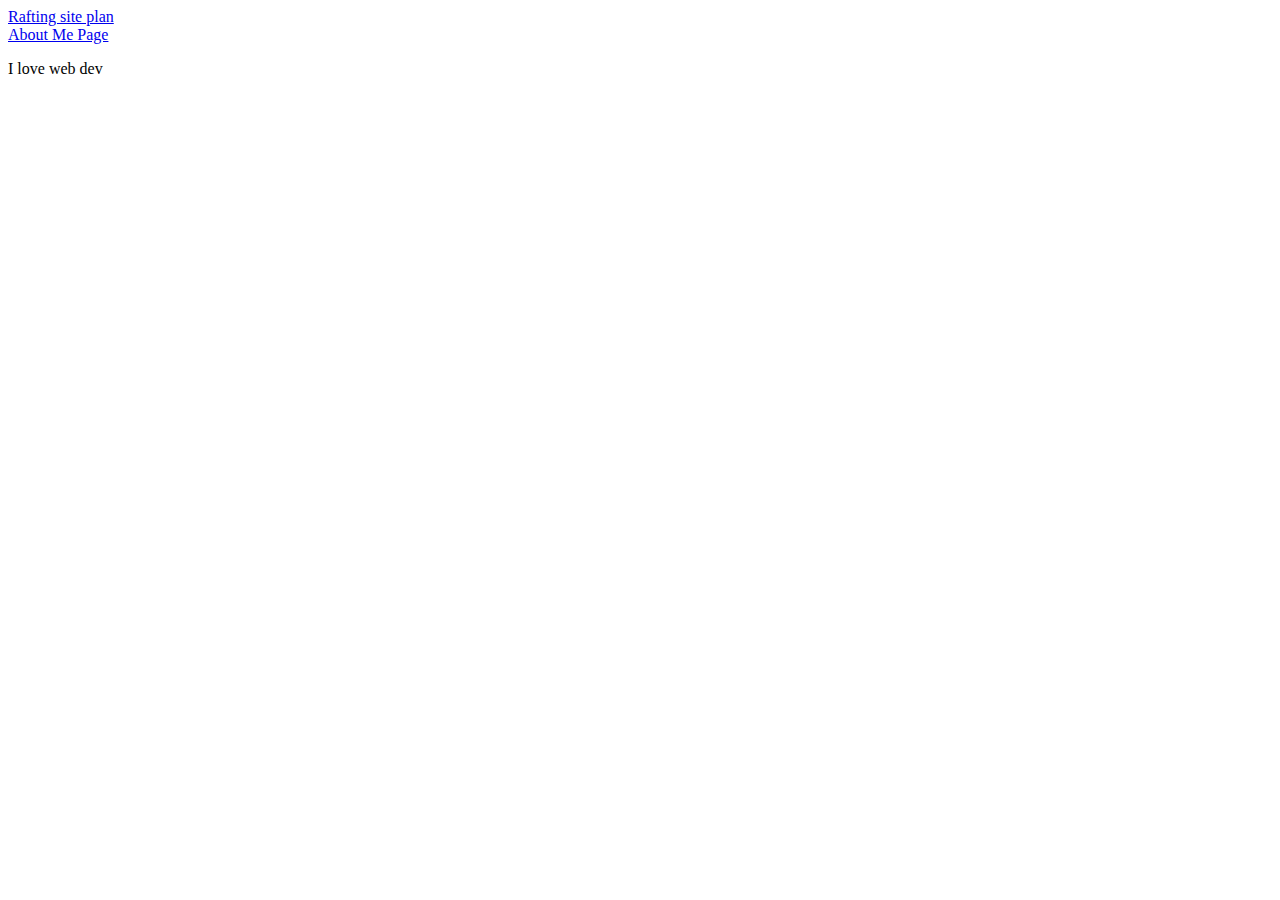
<file: index.html>
<!DOCTYPE html>
<html lang="en">
<head>
    <meta charset="UTF-8">
    <meta http-equiv="X-UA-Compatible" content="IE=edge">
    <meta name="viewport" content="width=device-width, initial-scale=1.0">
    <title>Home Page</title>
</head>
<body>
    <a href="./wwr/site-plan-rafting.html">Rafting site plan</a>
    <br/>
    <a href="./aboutme/index.html">About Me Page</a>
    <p>I love web dev</p>
</body>
</html>
</file>
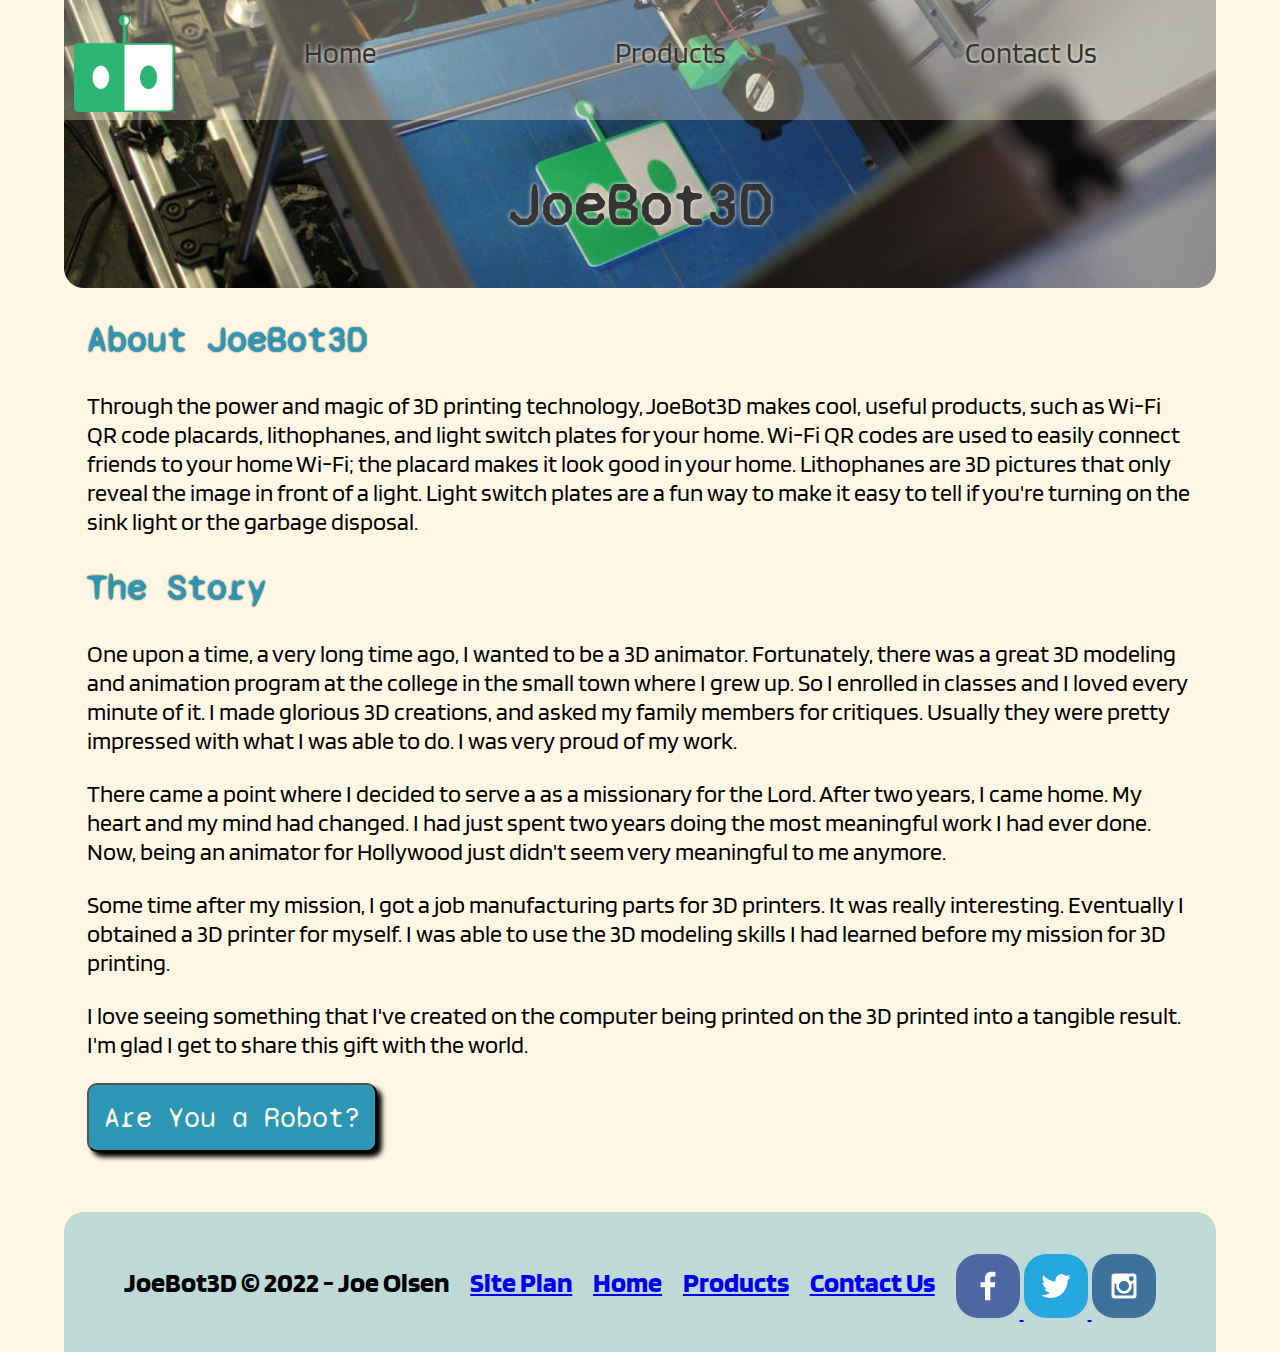
<file: joebot3d/index.html>
<!DOCTYPE html>
<html lang="en">

<head>
    <meta charset="UTF-8">
    <meta http-equiv="X-UA-Compatible" content="IE=edge">
    <meta name="viewport" content="width=device-width, initial-scale=1.0">
    <link rel="stylesheet" href="styles/style.css">
    <title>Home | JoeBot3D</title>
</head>

<body>
    <div id="content">
        <header>

            <a class="nav-logo" href="index.html">
                <img src="images/JoeBot3D_Robot_Logo_small.png" alt="Robot Logo" width="100">
            </a>

            <nav>
                <a href="index.html">Home</a>
                <a href="products.html">Products</a>
                <a href="contactus.html">Contact Us</a>
            </nav>
        </header>
        <div class="hero">
            <img class="hero-img" src="images/JoeBot3D_Banner.jpg" alt="Robot logo on a 3D printer">
            <h1>JoeBot3D</h1>
        </div>
        <main>
            <section>
                <h2>About JoeBot3D</h2>
                <p>
                    Through the power and magic of 3D printing technology, JoeBot3D makes cool, useful products, such as
                    Wi-Fi QR code placards, lithophanes, and light switch plates for your home. Wi-Fi QR codes are used
                    to
                    easily connect friends to your home Wi-Fi; the placard makes it look good in your home. Lithophanes
                    are
                    3D pictures that only reveal the image in front of a light. Light switch plates are a fun way to
                    make it
                    easy to tell if you're turning on the sink light or the garbage disposal.
                </p>
                <h2>The Story</h2>
                <p>
                    One upon a time, a very long time ago, I wanted to be a 3D animator. Fortunately, there was a great
                    3D modeling and animation program at the college in the small town where I grew up. So I enrolled in
                    classes and I loved every minute of it. I made glorious 3D creations, and asked my family members
                    for critiques. Usually they were pretty impressed with what I was able to do. I was very proud of my
                    work.
                </p>
                <p>
                    There came a point where I decided to serve a as a missionary for the Lord. After two years, I came
                    home. My heart and my mind had changed. I had just spent two years doing the most meaningful work I
                    had ever done. Now, being an animator for Hollywood just didn't seem very meaningful to me anymore.
                </p>
                <p>
                    Some time after my mission, I got a job manufacturing parts for 3D printers. It was really
                    interesting. Eventually I obtained a 3D printer for myself. I was able to use the 3D modeling skills
                    I had learned before my mission for 3D printing.
                </p>
                <p>
                    I love seeing something that I've created on the computer being printed on the 3D printed into a
                    tangible result. I'm glad I get to share this gift with the world.
                </p>
            </section>
            <div>
                <button class="robot-btn" onclick="myFunction()">Are You a Robot?</button>
                <img id="robot" class="robot-captcha" src="images/I_am_a_robot.jpg" alt="A robot is a robot">
            </div>
        </main>

        <footer>
            <h3>JoeBot3D &copy; 2022 - Joe Olsen</h3>
            <h3><a href="site-plan.html">Site Plan</a></h3>
            <h3><a href="index.html">Home</a></h3>
            <h3><a href="products.html">Products</a></h3>
            <h3><a href="contactus.html">Contact Us</a></h3>
            <div class="social">
                <a href="https://facebook.com" target="_blank">
                    <img src="images/facebook.png" alt="fb icon">
                </a>
                <a href="https://youtube.com" target="_blank">
                    <img src="images/twitter.png" alt="twitter icon">
                </a>
                <a href="https://instagram.com" target="_blank">
                    <img src="images/instagram.png" alt="instagram icon">
                </a>
            </div>
        </footer>
    </div>
    <script>
        function myFunction() {
            var x = document.getElementById("robot");
            if (x.style.display === "none") {
                x.style.display = "block";
            } else {
                x.style.display = "none";
            }
        }
    </script>
</body>

</html>
</file>
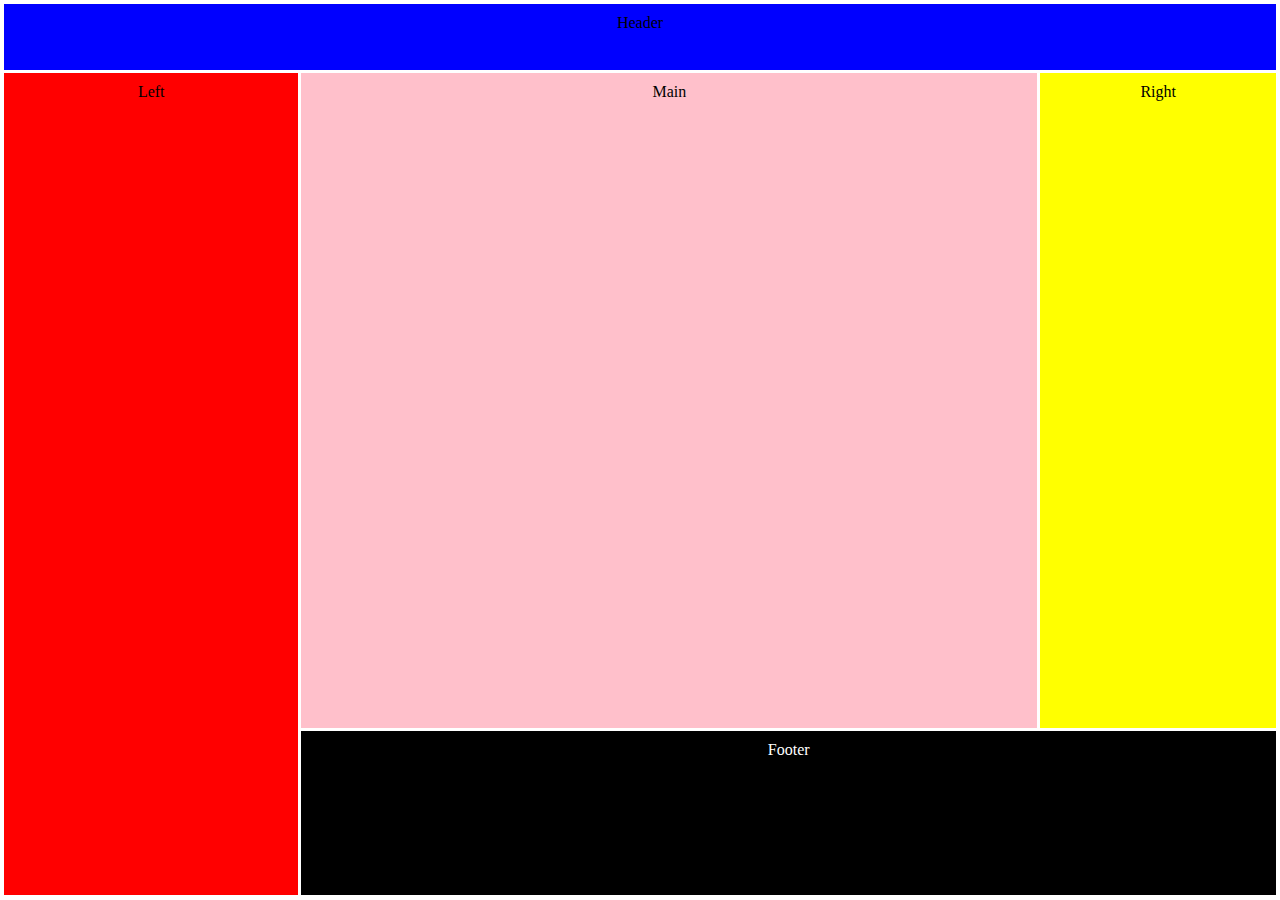
<file: Lesson6/index.html>
<!DOCTYPE html>
<html lang="en">
<head>
    <meta charset="UTF-8">
    <meta http-equiv="X-UA-Compatible" content="IE=edge">
    <meta name="viewport" content="width=device-width, initial-scale=1.0">
    <title>Joe Olsen - Grid Layout</title>
    <link rel="stylesheet" href="style.css">
</head>
<body>
    <div class="grid-container">
        <div class="grid-blue grid-element">Header</div>
        <div class="grid-red grid-element">Left</div>
        <div class="grid-pink grid-element">Main</div>
        <div class="grid-yellow grid-element">Right</div>
        <div class="grid-black grid-element">Footer</div>
      </div>
</body>
</html>
</file>
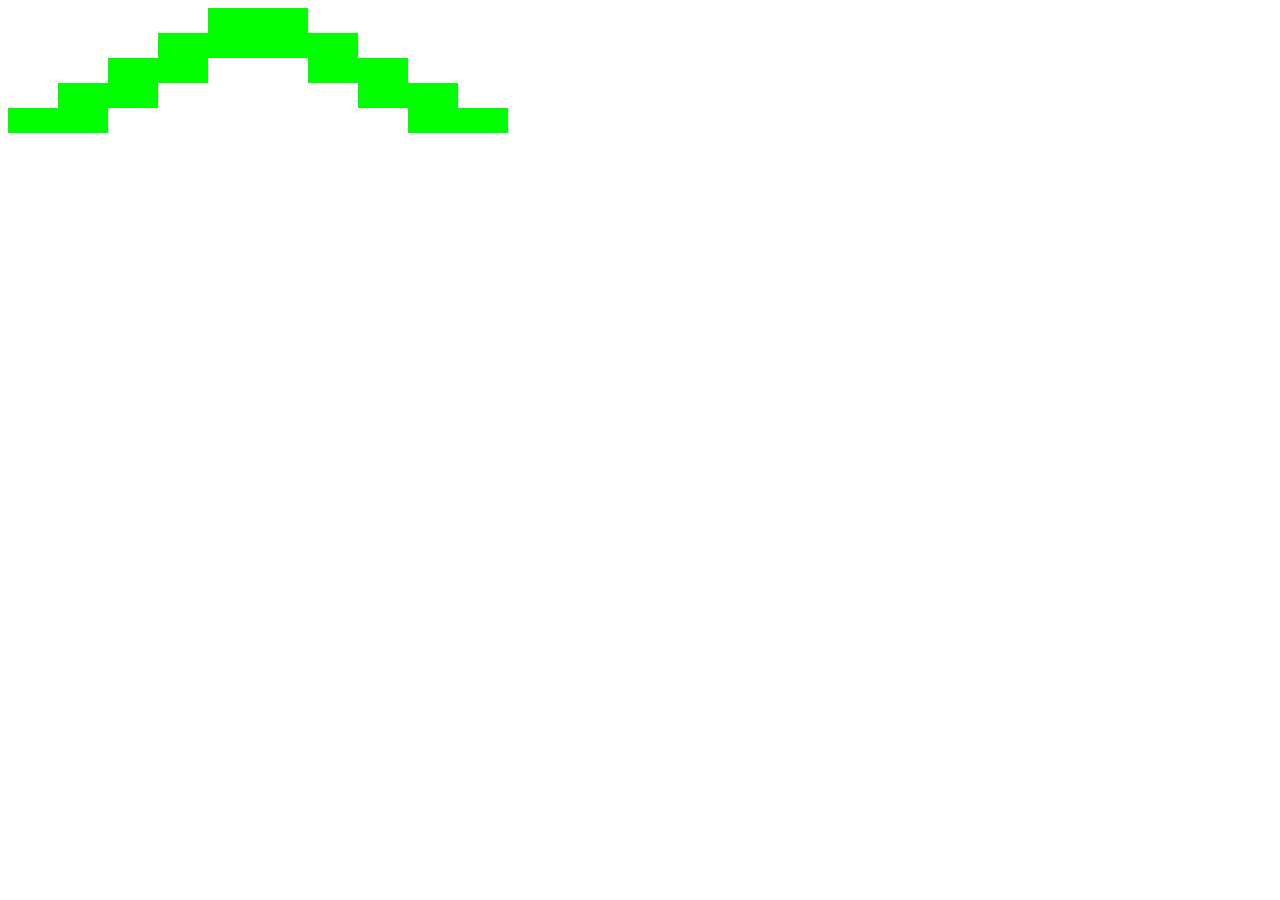
<file: Lesson7/index.html>
<!DOCTYPE html>
<html lang="en">
<head>
    <meta charset="UTF-8">
    <meta http-equiv="X-UA-Compatible" content="IE=edge">
    <meta name="viewport" content="width=device-width, initial-scale=1.0">
    <title>Grid Exercise</title>
    <link rel="stylesheet" href="style.css">
</head>
<body>
<div class="container">
    <div class="grid-item item1"></div>
    <div class="grid-item item2"></div>
    <div class="grid-item item3"></div>
    <div class="grid-item item4"></div>
    <div class="grid-item item5"></div>
    <div class="grid-item item6"></div>
    <div class="grid-item item7"></div>
    <div class="grid-item item8"></div>
</div>
    
</body>
</html>
</file>
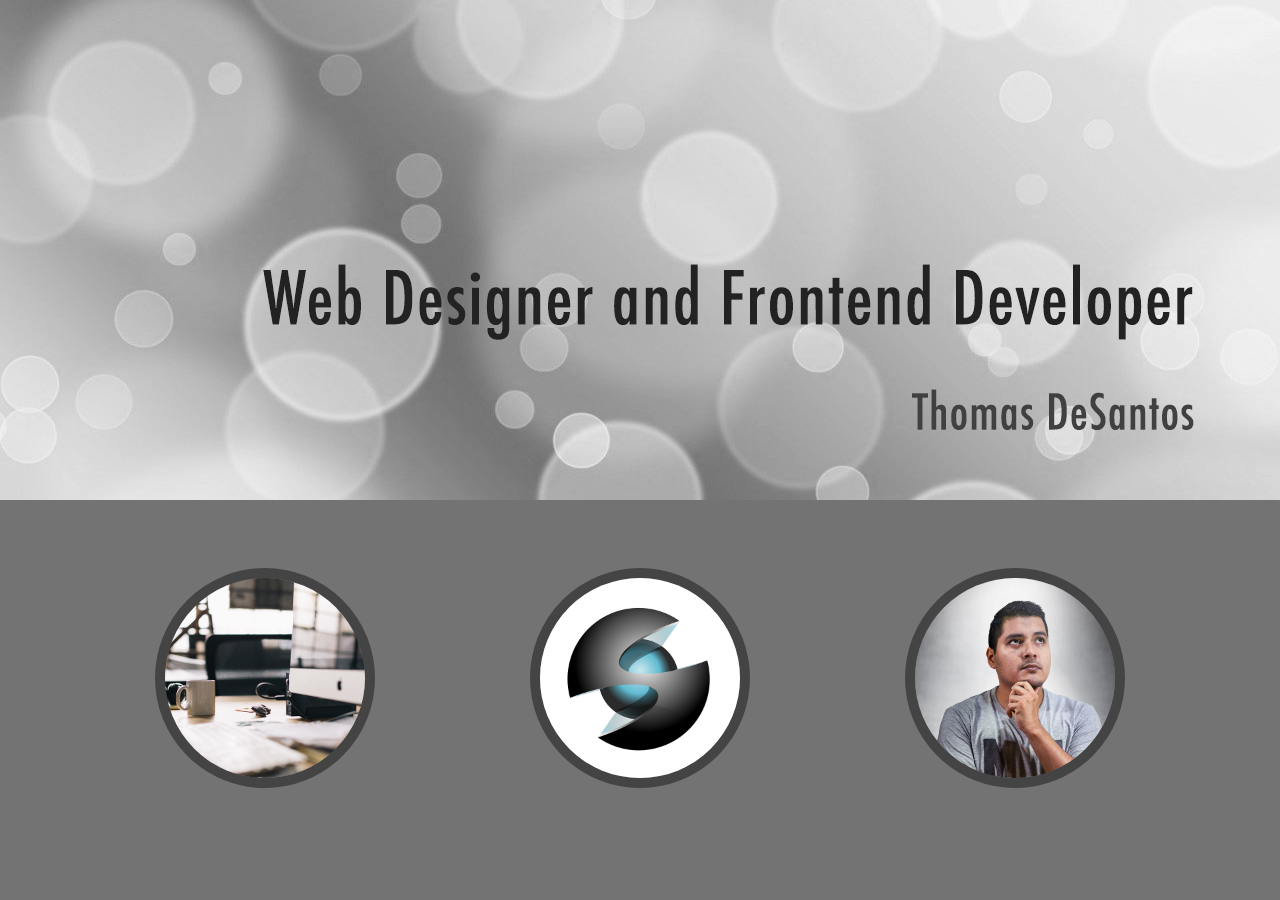
<file: W05_ICE_Challenge/index.html>
<!DOCTYPE html>
<html lang="en">

<head>
    <meta charset="UTF-8">
    <meta http-equiv="X-UA-Compatible" content="IE=edge">
    <meta name="viewport" content="width=device-width, initial-scale=1.0">
    <title>W05 ICE Challenge</title>
    <link rel="stylesheet" href="styles/style.css">
</head>

<body>
    <div class="hero">
        <img class="hero-img" src="images/w05_circles.jpg" alt="Web Designer and Frontend Developer">
    </div>
    <div class="content">
        <img src="images/w05_ice_image_desk.jpg" alt="desk" class="content-img">
        <img src="images/w05_ice_image_graphic.png" alt="graphic" class="content-img">
        <img src="images/w05_ice_image_person.jpg" alt="thoughtful dude" class="content-img">
    </div>


</body>

</html>
</file>
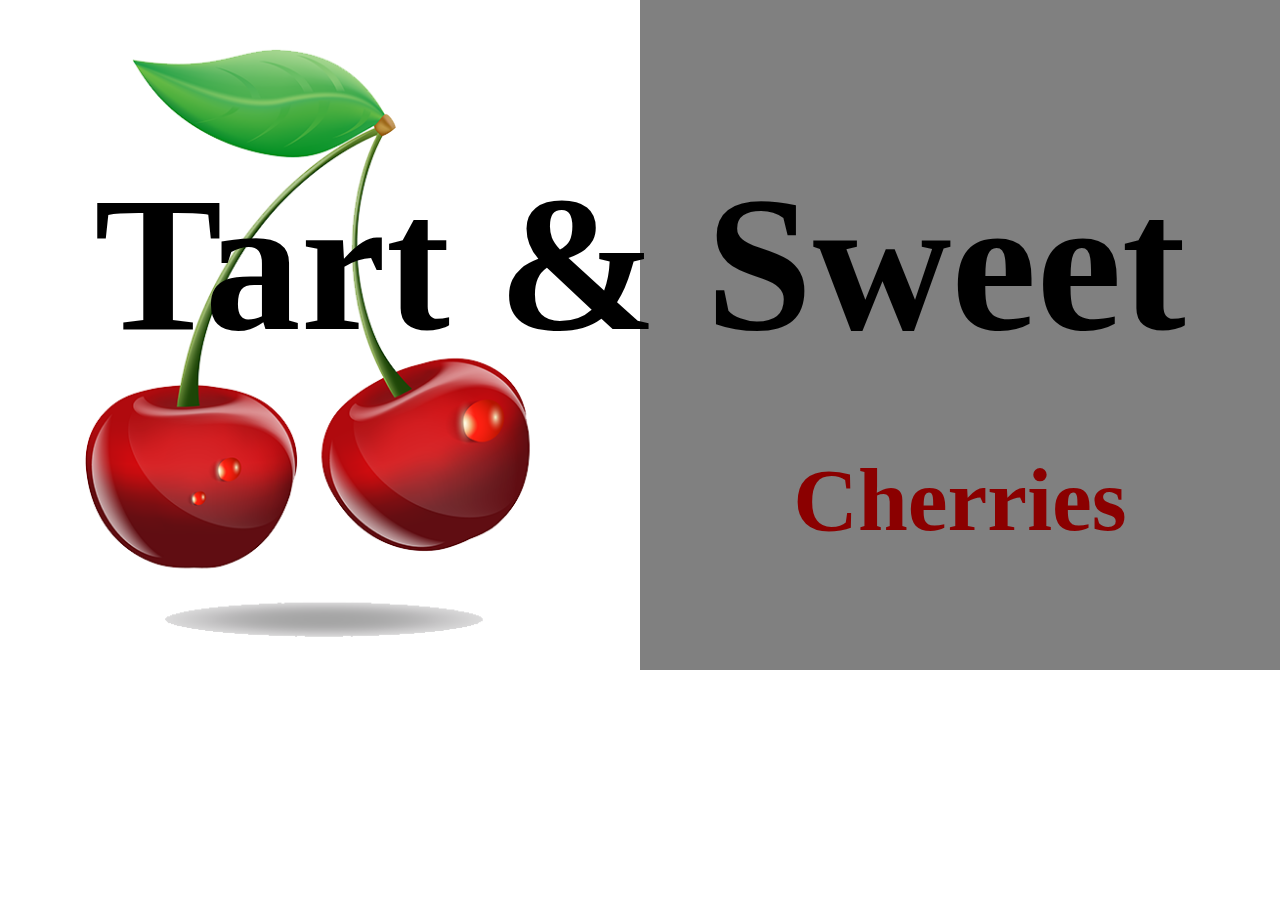
<file: W06_ICE_Challenge/index.html>
<!DOCTYPE html>
<html lang="en">

<head>
    <meta charset="UTF-8">
    <meta http-equiv="X-UA-Compatible" content="IE=edge">
    <meta name="viewport" content="width=device-width, initial-scale=1.0">
    <title>Tart & Sweet</title>
    <link rel="stylesheet" href="style.css">
</head>

<body>
    <div class="content">
        <img id="cherries" src="images/w06_cherries.png" alt="cherries">
        <h1 id="title">Tart & Sweet</h1>

        <h2 id="subtitle">Cherries</h2>
        
    </div>


</body>

</html>
</file>
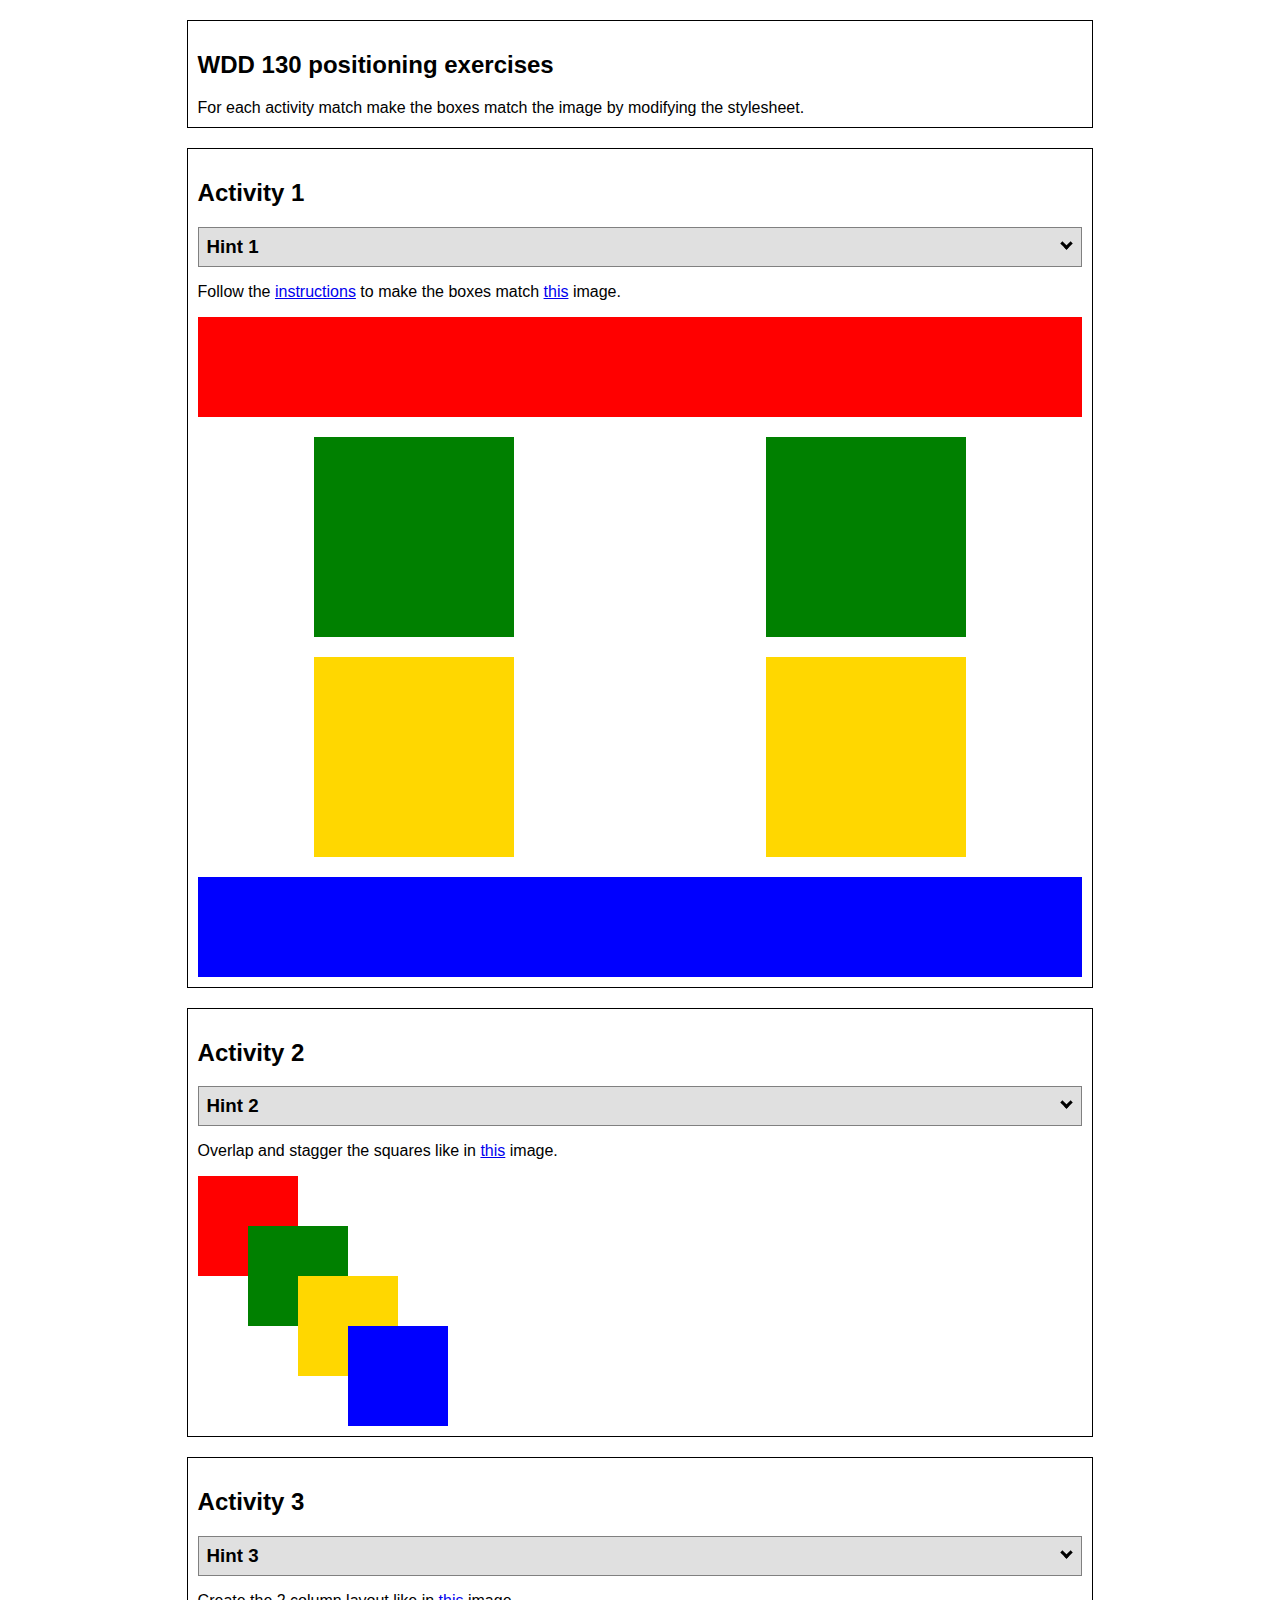
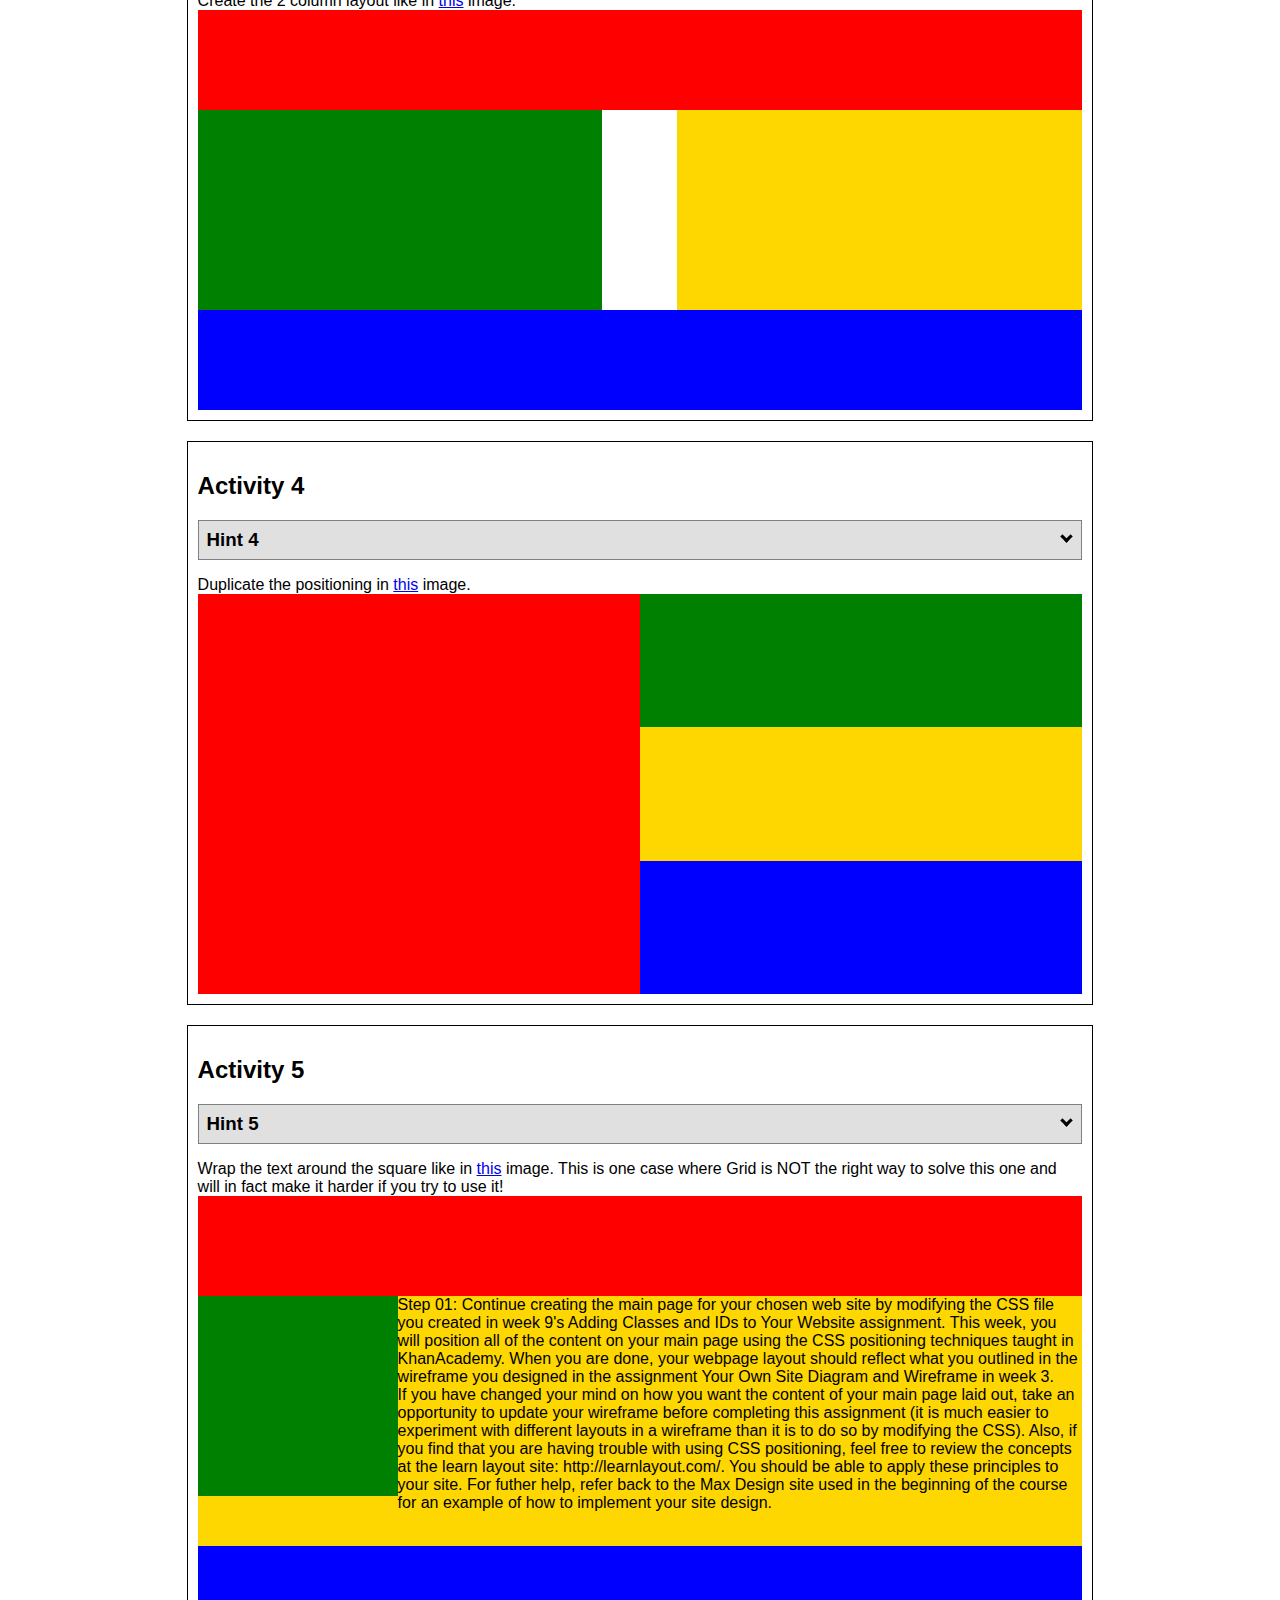
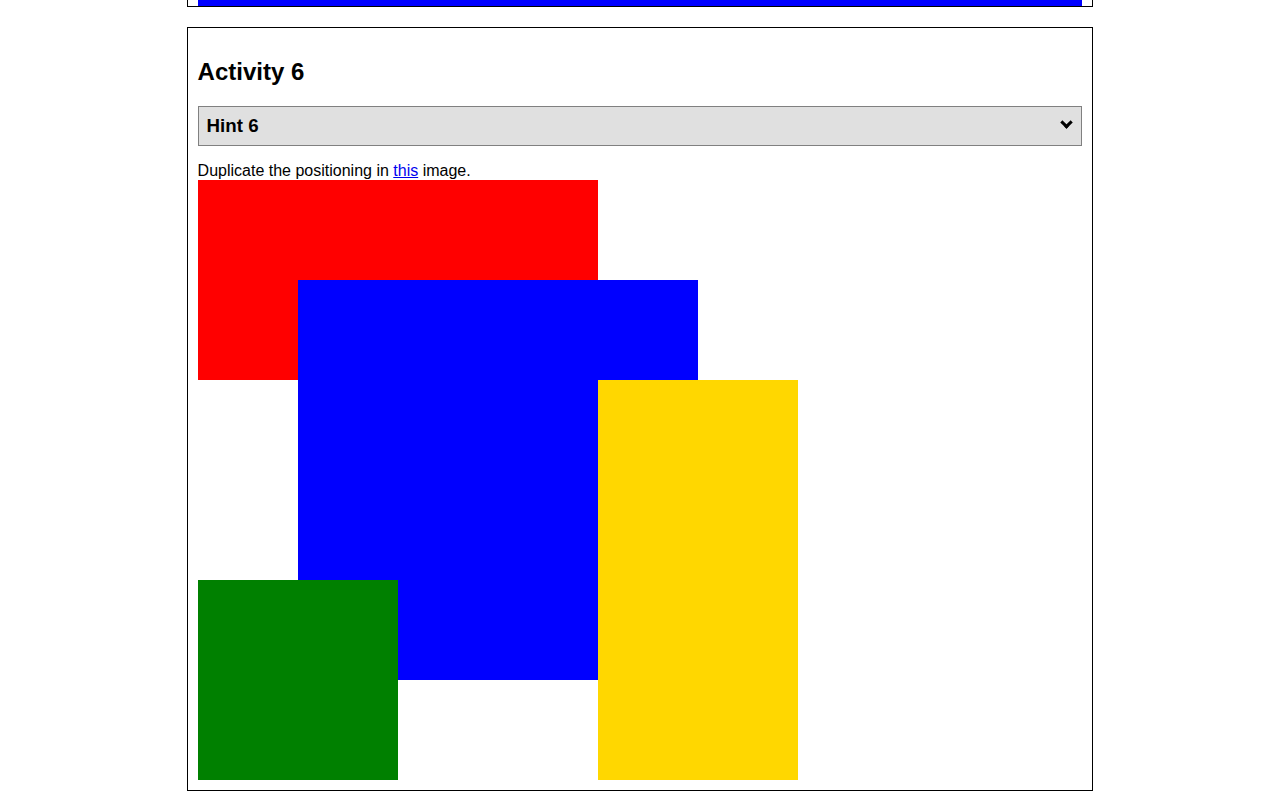
<file: positioning.html>
<!DOCTYPE html>
<html lang="en">
  <head>
    <!-- HTML - Name: positioning.html -->
    <title>Positioning Activity</title>
    <link rel="stylesheet" type="text/css" href="positionstyles.css" />
  </head>
  <body>
    <div class="activity">
      <h2>WDD 130 positioning exercises</h2>
      For each activity match make the boxes match the image by modifying the stylesheet.</div>
    <div class="activity">
      <h2>Activity 1</h2>
      <section class="hint"><input type="checkbox" ><i></i> <h3>Hint 1</h3><div><p>Check out the <a href="https://byui-wdd.github.io/wdd130/activities/w06-css-positioning.html" target="_blank">activity instructions</a> in Ilearn!</p></div></section>
      <p>Follow the <a href="https://byui-wdd.github.io/wdd130/activities/w06-css-positioning.html" target="_blank">instructions</a> to make the boxes match  <a href="https://byui-wdd.github.io/wdd130/images/example1.png" target="_blank">this</a> image.</p>
      <div class="content1" >
        <div class="red1" ></div>
        <div class="green1" ></div>
        <div class="green1" ></div>
        <div class="yellow1"></div>
        <div class="yellow1"></div>
        <div class="blue1"></div>
      </div>
    </div>
    <div class="activity">
      <h2>Activity 2</h2>
      <section class="hint"><input type="checkbox" > <h3>Hint 2</h3><i></i><div><p>Remember that the best way to shift elements around slightly on the page is with Margins.  You could also use Grid.  Either would work for this. If you choose margin, you can use a <em>negative</em> margin. (ie margin-top: -20px;)</p><h4>Properties used:</h4><ul><li>margin-top, margin-left</li><li>...or...</li><li>grid-template-columns: 50px 50px 50px 50px 50px </li></ul></div></section>
      <p>Overlap and stagger the squares like in <a href="https://byui-wdd.github.io/wdd130/images/example2.png" target="_blank">this</a> image.</p>
      <div class="content2" >
        <div class="red2" ></div>
        <div class="green2" ></div>
        <div class="yellow2"></div>
        <div class="blue2"></div>
      </div>
    </div>
    <div class="activity">
      <h2>Activity 3</h2>
      <section class="hint"><input type="checkbox" > <h3>Hint 3</h3><i></i><div><p>This one is going to be best solved with CSS Grid. Remember to make the boxes the right width first...then start moving them around. </p><h4>Properties used:</h4><ul><li>display:grid;</li><li>grid-template-columns:</li><li>grid-column-gap:</li>
        <li>grid-column:</li>  </ul></div></section>
      Create the 2 column layout like in <a href="https://byui-wdd.github.io/wdd130/images/example3.png" target="_blank">this</a>  image.
      <div class="content3" >
        <div class="red3" ></div>
        <div class="green3" ></div>
        <div class="yellow3"></div>
        <div class="blue3"></div>
      </div>
    </div>
    <div class="activity">
      <h2>Activity 4</h2>
      <section class="hint"><input type="checkbox" > <h3>Hint 4</h3><i></i><div><p>For the others we have been primarily concerned with width. For this one you will need to adjust height as well. </p><h4>Properties used:</h4><ul><li>display:grid;</li><li>grid-template-columns:</li><li>grid-row:</li></ul></div></section>
      Duplicate the positioning in <a href="https://byui-wdd.github.io/wdd130/images/example4.png" target="_blank">this</a> image. 
      <div class="content4" >
        <div class="red4" ></div>
        <div class="green4" ></div>
        <div class="yellow4"></div>
        <div class="blue4"></div>
      </div>
    </div>

    <div class="activity">
      <h2>Activity 5</h2>
      <section class="hint"><input type="checkbox" > <h3>Hint 5</h3><i></i><div><p>Grid is <strong>not</strong> the right way to do this.  In fact there is only one way to really do that...and that is with float. Remember that we float the thing we want the text to wrap around.  Also remember to start by making all the shapes the right size and shape.</p><h4>Properties used:</h4><ul><li>float: left;</li></ul></div></section>
      Wrap the text around the square like in <a href="https://byui-wdd.github.io/wdd130/images/example5.png" target="_blank">this</a> image. This is one case where Grid is NOT the right way to solve this one and will in fact make it harder if you try to use it!
      <div class="content5" >
        <div class="red5" ></div>
        <div class="green5" ></div>
        <div class="yellow5">Step 01: Continue creating the main page for your chosen web site by modifying the CSS file you created in week 9's Adding Classes and IDs to Your Website assignment. This week, you will position all of the content on your main page using the CSS positioning techniques taught in KhanAcademy. When you are done, your webpage layout should reflect what you outlined in the wireframe you designed in the assignment Your Own Site Diagram and Wireframe in week 3. <br />
          If you have changed your mind on how you want the content of your main page laid out, take an opportunity to update your wireframe before completing this assignment (it is much easier to experiment with different layouts in a wireframe than it is to do so by modifying the CSS). Also, if you find that you are having trouble with using CSS positioning, feel free to review the concepts at the learn layout site: http://learnlayout.com/. You should be able to apply these principles to your site. For futher help, refer back to the Max Design site used in the beginning of the course for an example of how to implement your site design.</div>
        <div class="blue5"></div>
      </div>
    </div>
    <div class="activity">
      <h2>Activity 6</h2>
      <section class="hint"><input type="checkbox" > <h3>Hint 6</h3><i></i><div><p>This one is all about visualizing the grid behind the layout. If you are having a hard time doing that first: all the sizes are even multiples of 100, and second here is another example with the lines drawn: <a href="https://byui-wdd.github.io/wdd130/images/example6-hint.png" target="_blank">example 6 with lines</a>. For this one you will find it easiest if you use px for the column width. You can also use <kbd>z-index</kbd> to control the element layering.    </p><h4>Properties used:</h4><ul><li>display:grid;</li><li>grid-template-columns:</li><li>grid-column:</li><li>grid-row:</li><li><a href="https://www.w3schools.com/cssref/pr_pos_z-index.asp" target="_blank">z-index:</a></li></ul></div></section>
      Duplicate the positioning in <a href="https://byui-wdd.github.io/wdd130/images/example6.png" target="_blank">this</a> image.
      <div class="content6" >
        <div class="red6" ></div>
        <div class="green6" ></div>
        <div class="yellow6"></div>
        <div class="blue6"></div>
      </div>
    </div>
  </body>
</html>
</file>
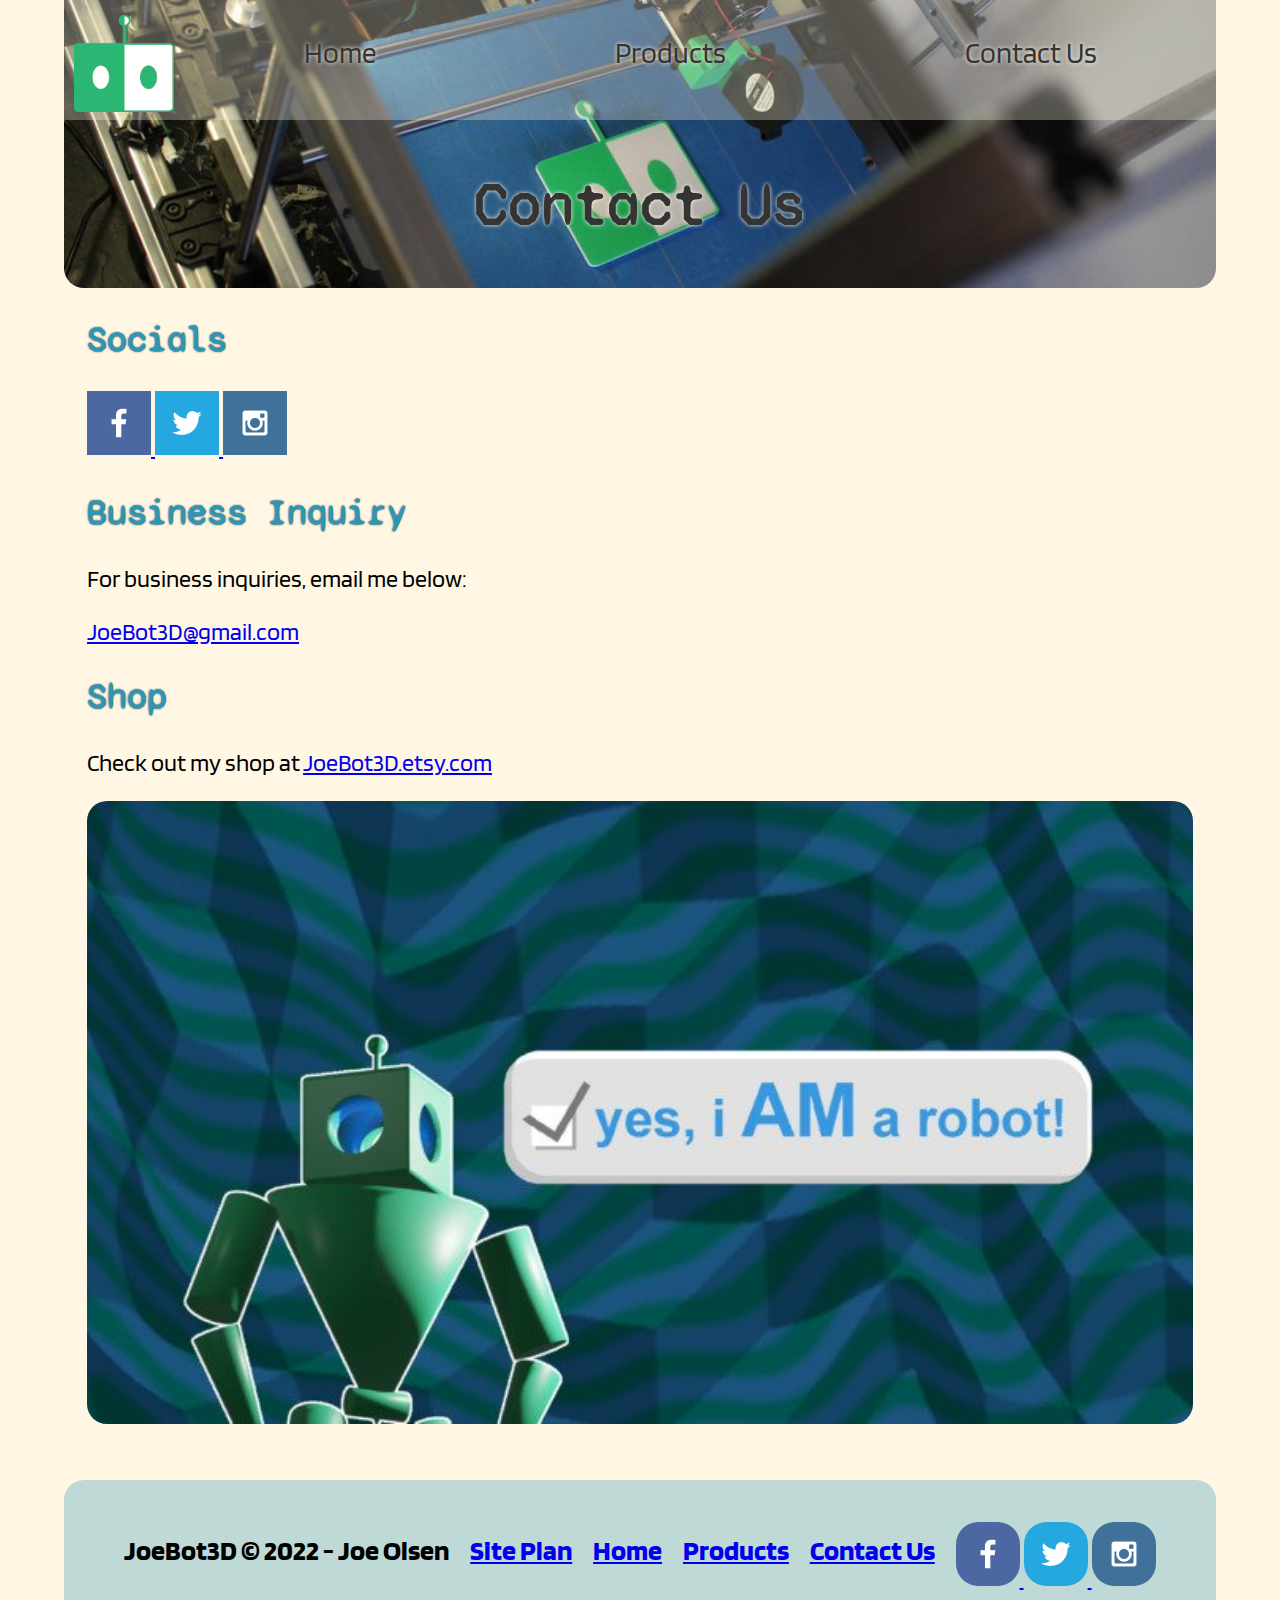
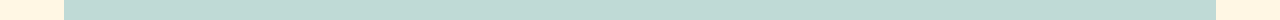
<file: joebot3d/contactus.html>
<!DOCTYPE html>
<html lang="en">

<head>
    <meta charset="UTF-8">
    <meta http-equiv="X-UA-Compatible" content="IE=edge">
    <meta name="viewport" content="width=device-width, initial-scale=1.0">
    <link rel="stylesheet" href="styles/style.css">
    <title>Contact Us | JoeBot3D</title>
</head>

<body>
    <div id="content">
        <header>

            <a class="nav-logo" href="index.html">
                <img src="images/JoeBot3D_Robot_Logo_small.png" alt="Robot Logo" width="100">
            </a>

            <nav>
                <a href="index.html">Home</a>
                <a href="products.html">Products</a>
                <a href="contactus.html">Contact Us</a>
            </nav>
        </header>
        <div class="hero">
            <img class="hero-img" src="images/JoeBot3D_Banner.jpg" alt="Robot logo on a 3D printer">
            <h1>Contact Us</h1>
        </div>
        <main>
            <section>
                <h2>Socials</h2>
                <div>
                    <a href="https://facebook.com" target="_blank">
                        <img src="images/facebook.png" alt="fb icon">
                    </a>
                    <a href="https://youtube.com" target="_blank">
                        <img src="images/twitter.png" alt="twitter icon">
                    </a>
                    <a href="https://instagram.com" target="_blank">
                        <img src="images/instagram.png" alt="instagram icon">
                    </a>
                </div>
            </section>
            <section>
                <h2>Business Inquiry</h2>
                <p>For business inquiries, email me below:</p>
                <p><a href="mailto:joebot3d@gmail.com">JoeBot3D@gmail.com</a></p>
            </section>
            <section>
                <h2>Shop</h2>
                <p>Check out my shop at <a href="https://joebot3d.etsy.com" target="_blank">JoeBot3D.etsy.com</a></p>
                <a href="https://joebot3d.etsy.com" target="_blank">
                    <img class="robot-captcha" src="images/I_am_a_robot.jpg" alt="A robot is a robot">
                </a>
            </section>
        </main>
        <footer>
            <h3>JoeBot3D &copy; 2022 - Joe Olsen</h3>
            <h3><a href="site-plan.html">Site Plan</a></h3>
            <h3><a href="index.html">Home</a></h3>
            <h3><a href="products.html">Products</a></h3>
            <h3><a href="contactus.html">Contact Us</a></h3>
            <div class="social">
                <a href="https://facebook.com" target="_blank">
                    <img src="images/facebook.png" alt="fb icon">
                </a>
                <a href="https://youtube.com" target="_blank">
                    <img src="images/twitter.png" alt="twitter icon">
                </a>
                <a href="https://instagram.com" target="_blank">
                    <img src="images/instagram.png" alt="instagram icon">
                </a>
            </div>
        </footer>
    </div>
</body>

</html>
</file>
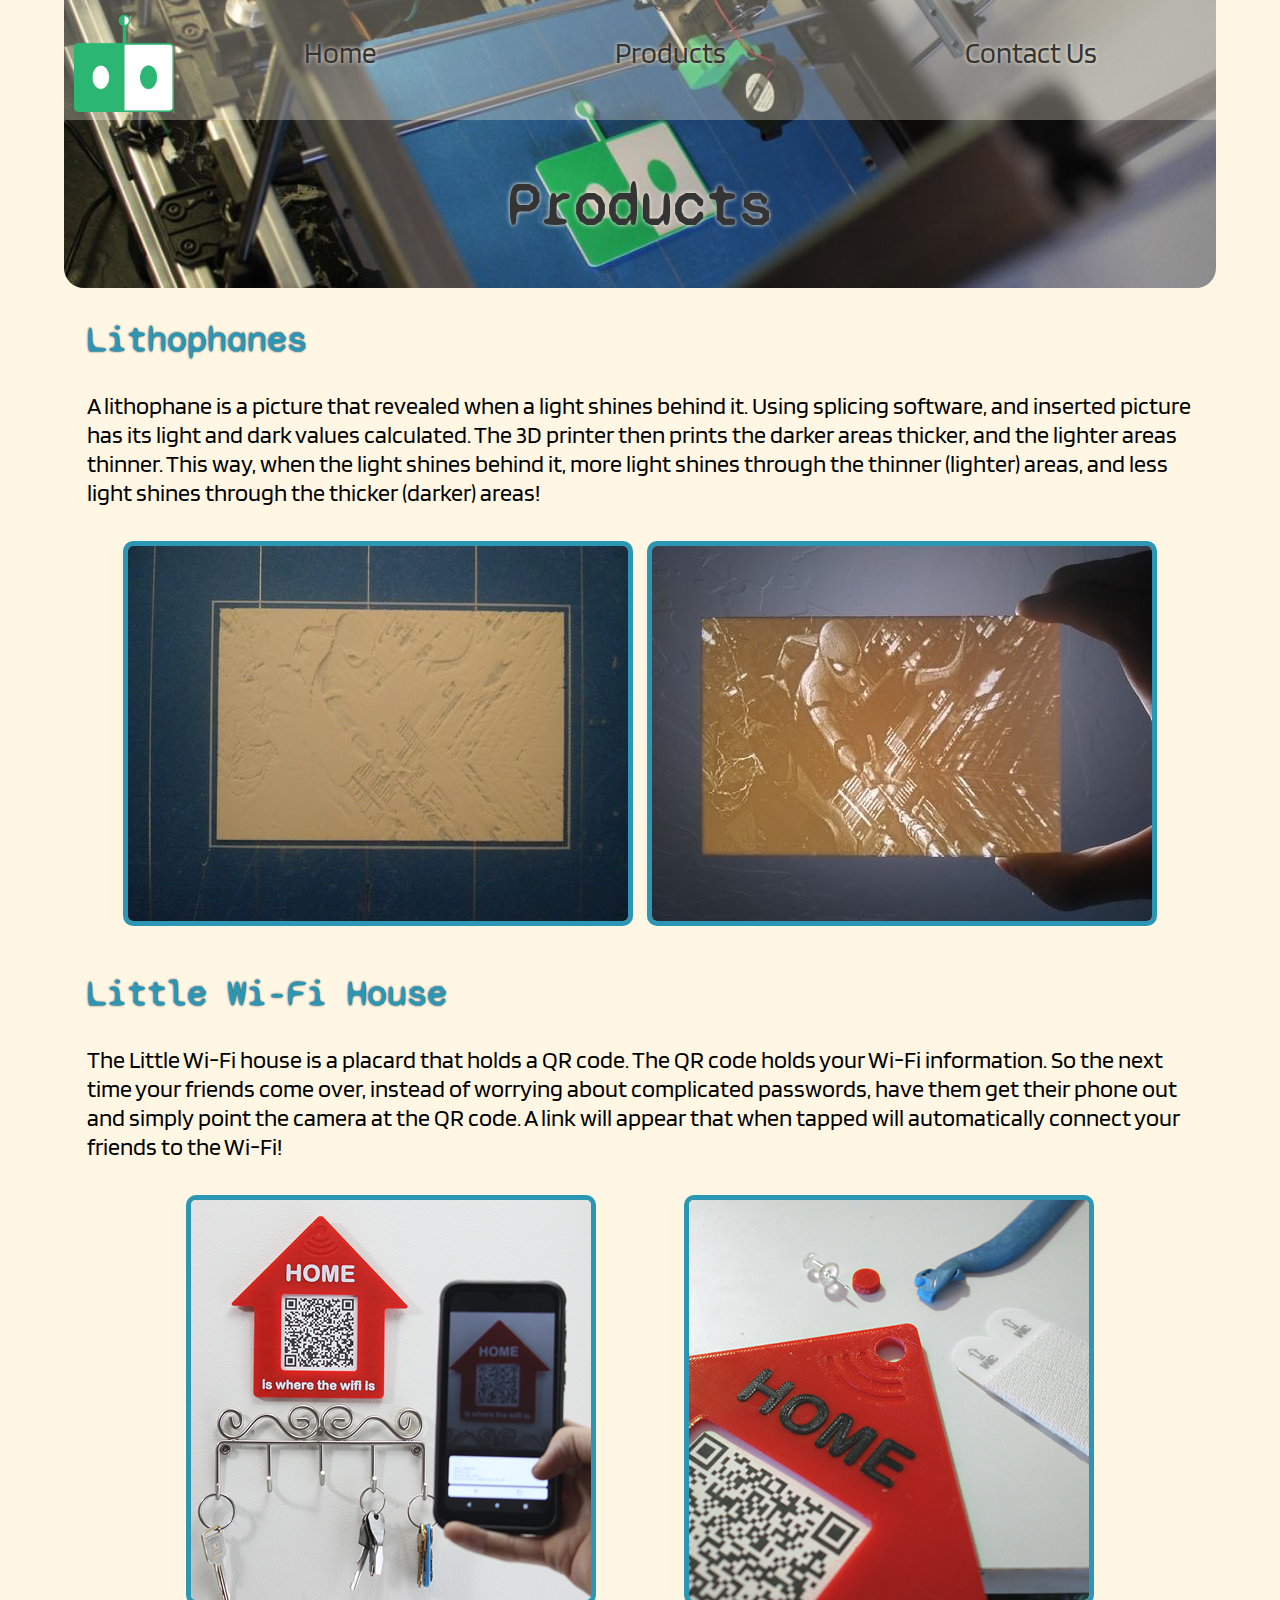
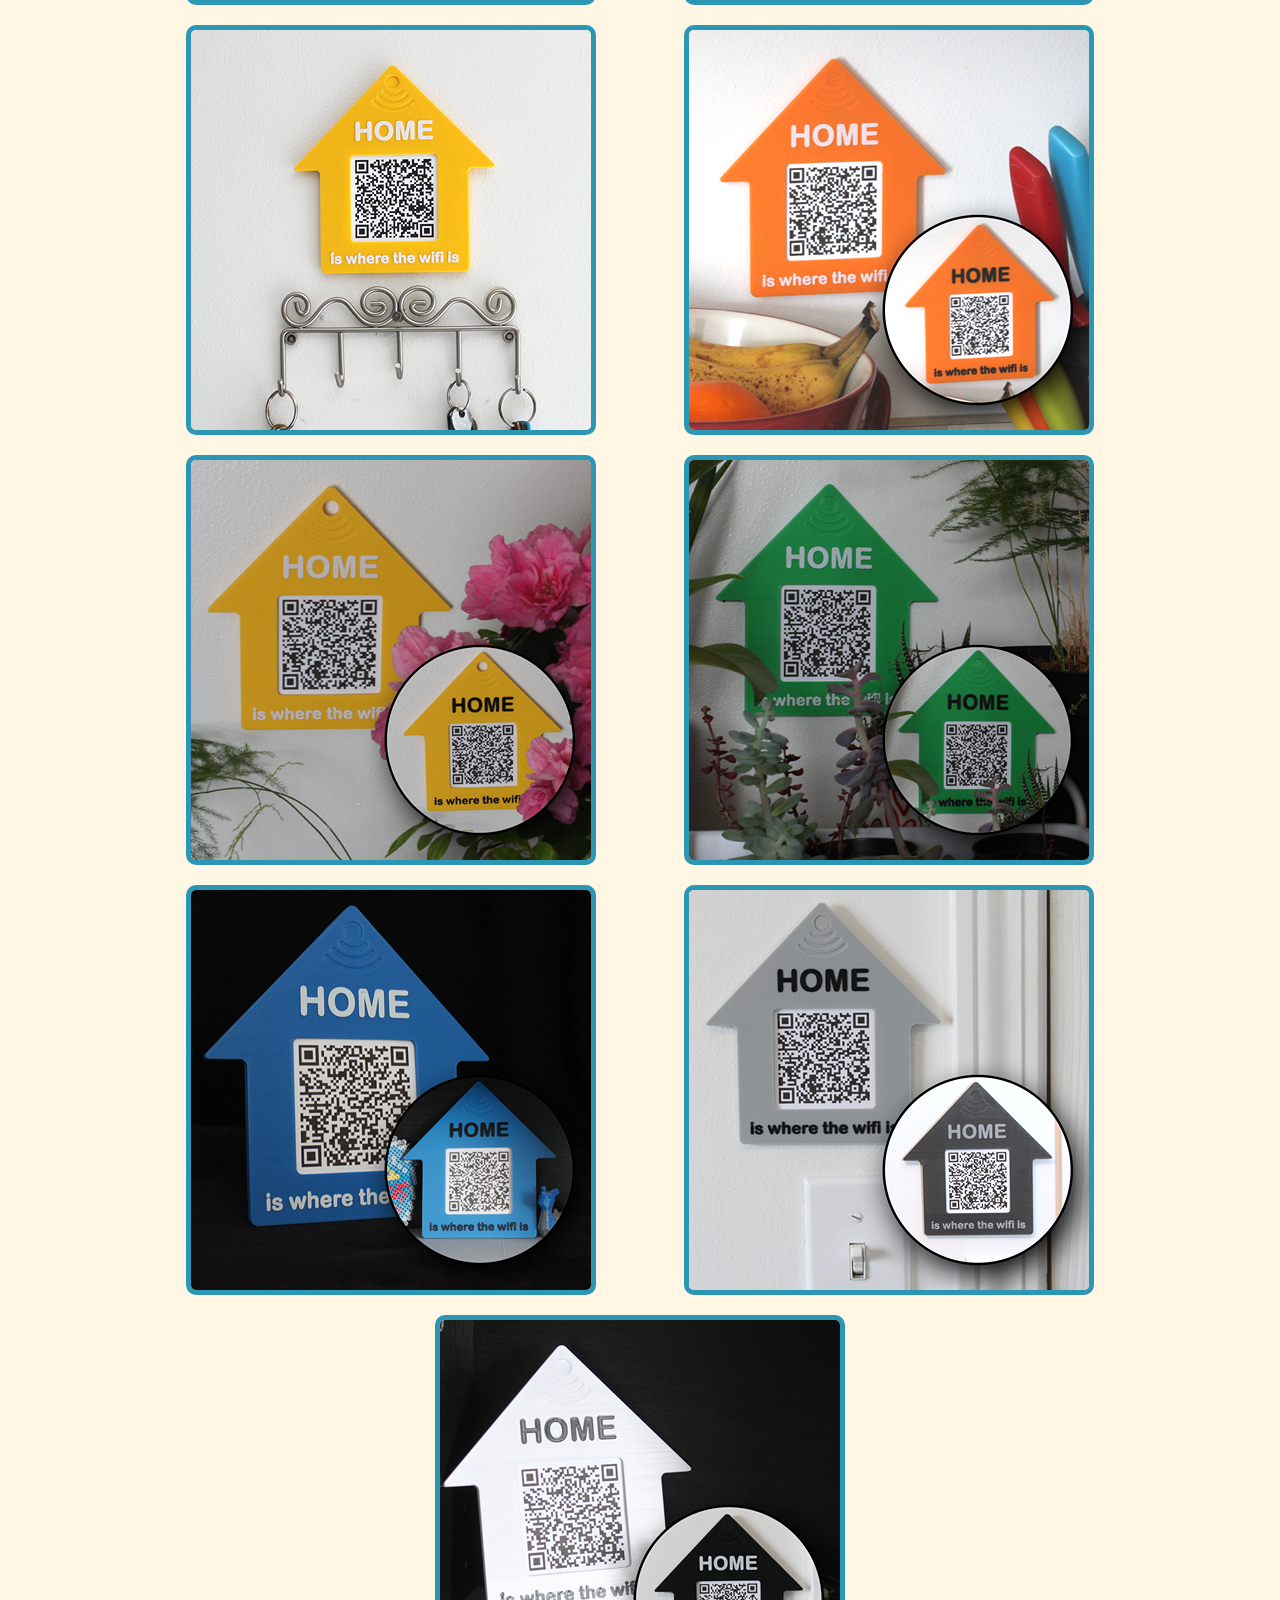
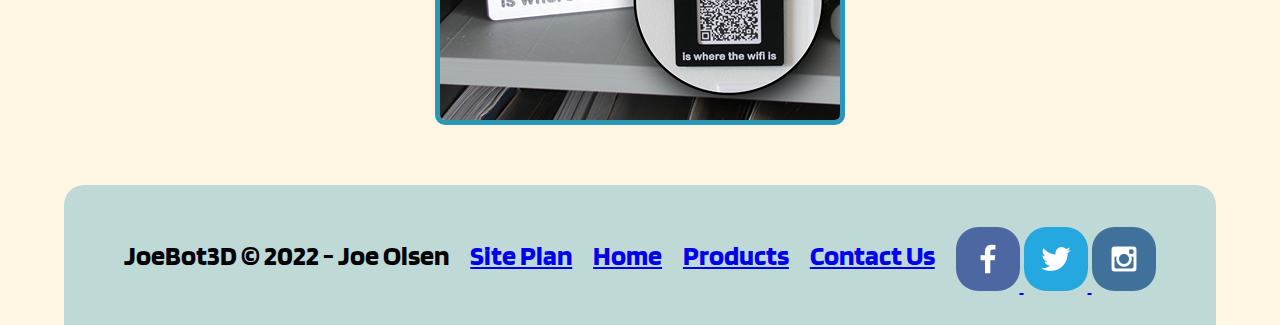
<file: joebot3d/products.html>
<!DOCTYPE html>
<html lang="en">

<head>
    <meta charset="UTF-8">
    <meta http-equiv="X-UA-Compatible" content="IE=edge">
    <meta name="viewport" content="width=device-width, initial-scale=1.0">
    <link rel="stylesheet" href="styles/style.css">
    <title>Products | JoeBot3D</title>
</head>

<body>
    <div id="content">
        <header>
            <a class="nav-logo" href="index.html">
                <img src="images/JoeBot3D_Robot_Logo_small.png" alt="Robot Logo" width="100">
            </a>
            <nav>
                <a href="index.html">Home</a>
                <a href="products.html">Products</a>
                <a href="contactus.html">Contact Us</a>
            </nav>
        </header>
        <div class="hero">
            <img class="hero-img" src="images/JoeBot3D_Banner.jpg" alt="Robot logo on a 3D printer">
            <h1>Products</h1>
        </div>

        <main>
            <section>
                <h2>Lithophanes</h2>
                <p>A lithophane is a picture that revealed when a light shines behind it. Using splicing software, and
                    inserted
                    picture has its light and dark values calculated. The 3D printer then prints the darker areas
                    thicker, and
                    the lighter areas thinner. This way, when the light shines behind it, more light shines through the
                    thinner
                    (lighter) areas, and less light shines through the thicker (darker) areas!</p>

                <div class="litho-container">
                    <img class="product-img" src="images/Lith_No_Light.jpg" alt="A Lithophane without light">
                    <img class="product-img" src="images/Lith_Light.jpg" alt="A Lithophane with light shining behind it">
                </div>
            </section>

            <section>
                <h2>Little Wi-Fi House</h2>
                <p>The Little Wi-Fi house is a placard that holds a QR code. The QR code holds your Wi-Fi information.
                    So the
                    next time your friends come over, instead of worrying about complicated passwords, have them get
                    their phone
                    out and simply point the camera at the QR code. A link will appear that when tapped will
                    automatically
                    connect your friends to the Wi-Fi!</p>


                <div class="wifi-house-img-container">
                    <img class="product-img" src="images/B2.png" alt="A Little Wi-Fi House">
                    <img class="product-img" src="images/B3.png" alt="A Little Wi-Fi House">
                    <img class="product-img" src="images/B1.png" alt="A Little Wi-Fi House">
                    <img class="product-img" src="images/B4.png" alt="A Little Wi-Fi House">
                    <img class="product-img" src="images/B5.png" alt="A Little Wi-Fi House">
                    <img class="product-img" src="images/B6.png" alt="A Little Wi-Fi House">
                    <img class="product-img" src="images/B7.png" alt="A Little Wi-Fi House">
                    <img class="product-img" src="images/B8.png" alt="A Little Wi-Fi House">
                    <img class="product-img" src="images/B9.png" alt="A Little Wi-Fi House">
                </div>

            </section>
        </main>
        <footer>
            <h3>JoeBot3D &copy; 2022 - Joe Olsen</h3>
            <h3><a href="site-plan.html">Site Plan</a></h3>
            <h3><a href="index.html">Home</a></h3>
            <h3><a href="products.html">Products</a></h3>
            <h3><a href="contactus.html">Contact Us</a></h3>
            <div class="social">
                <a href="https://facebook.com" target="_blank">
                    <img src="images/facebook.png" alt="fb icon">
                </a>
                <a href="https://youtube.com" target="_blank">
                    <img src="images/twitter.png" alt="twitter icon">
                </a>
                <a href="https://instagram.com" target="_blank">
                    <img src="images/instagram.png" alt="instagram icon">
                </a>
            </div>
        </footer>
    </div>
</body>

</html>
</file>
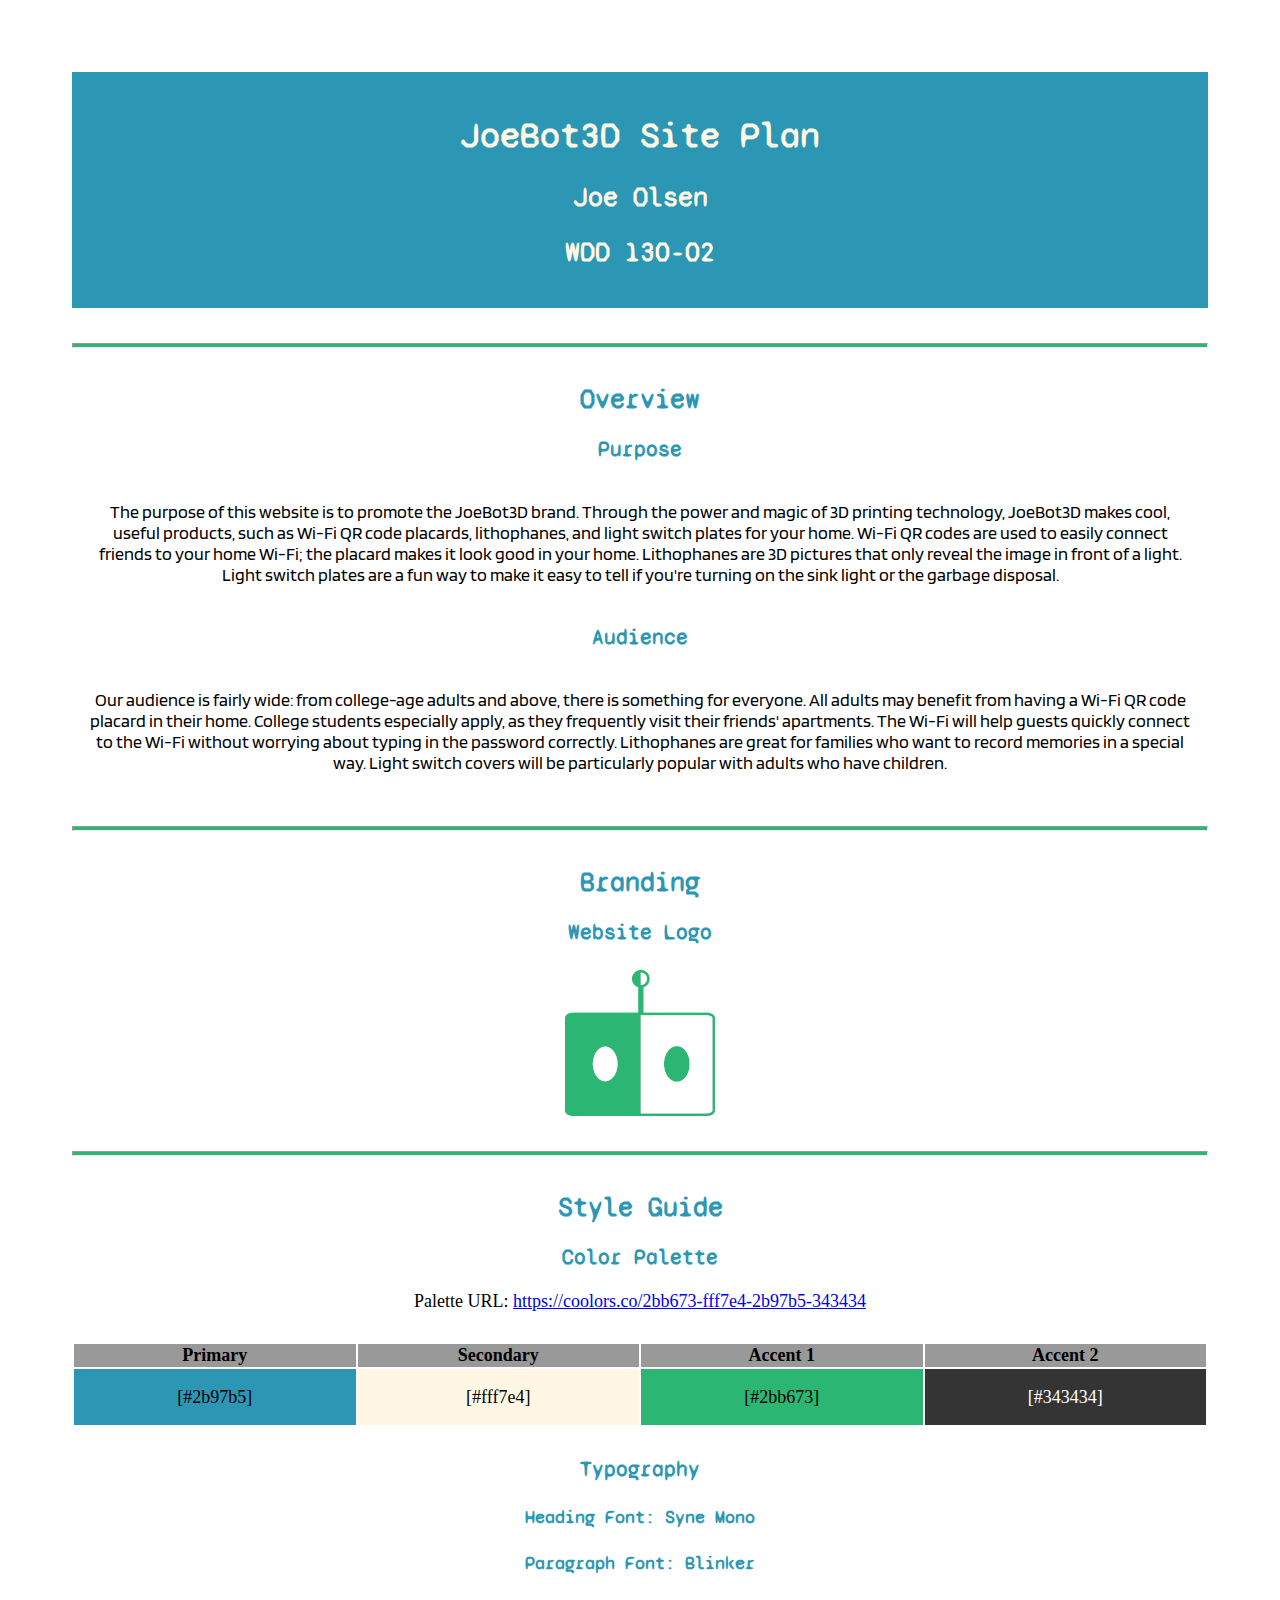
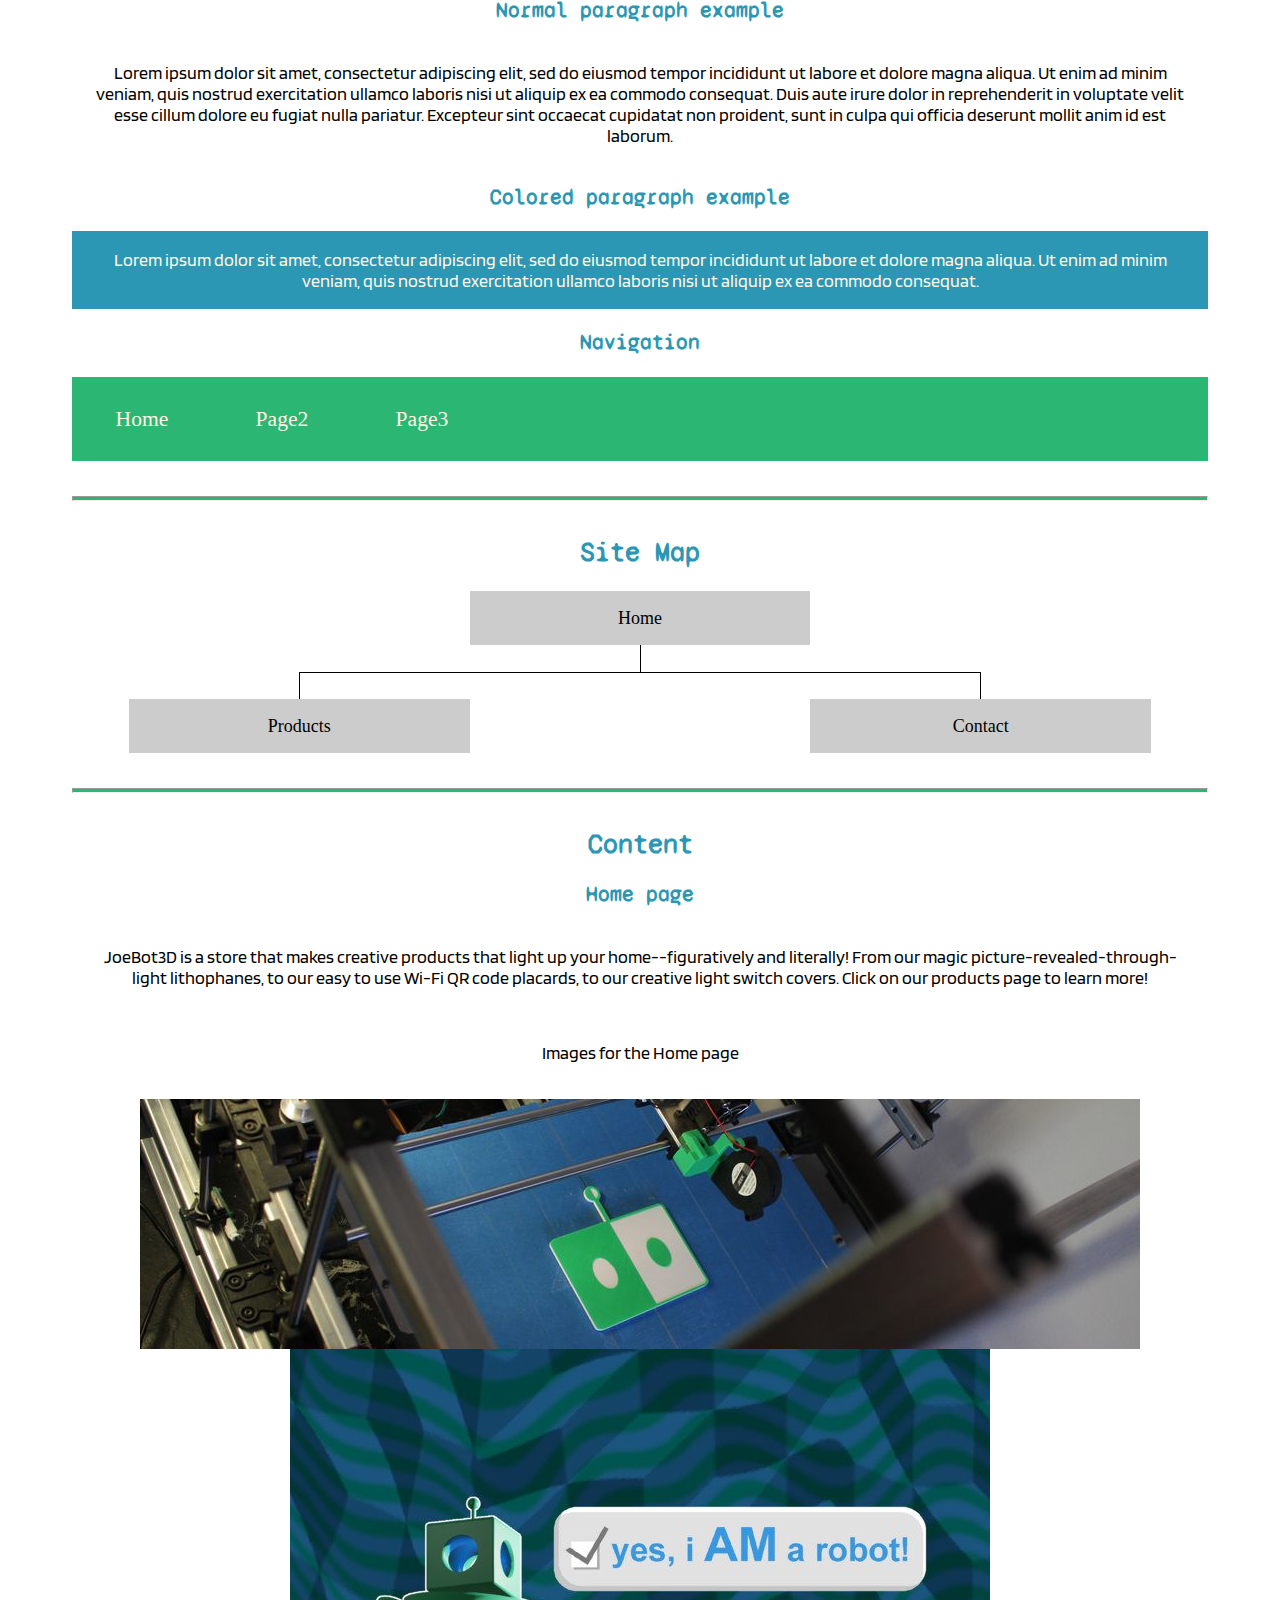
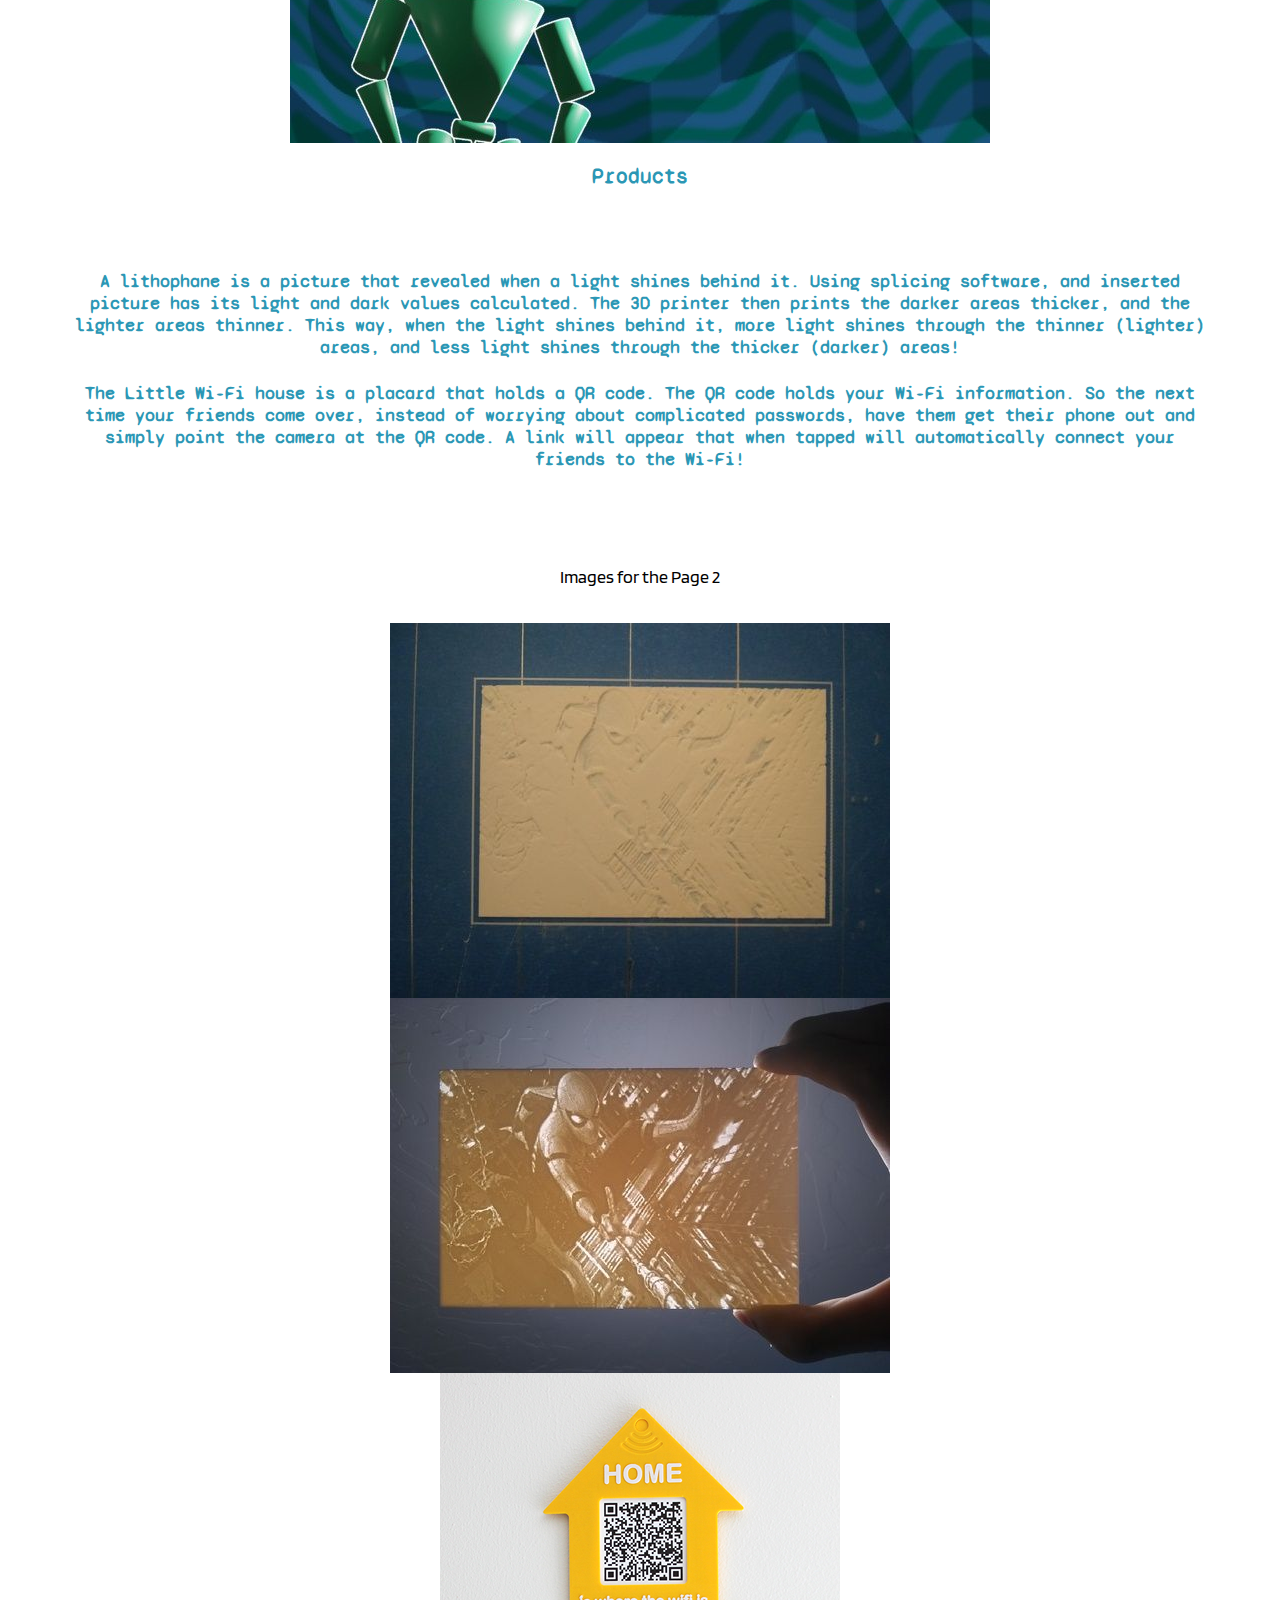
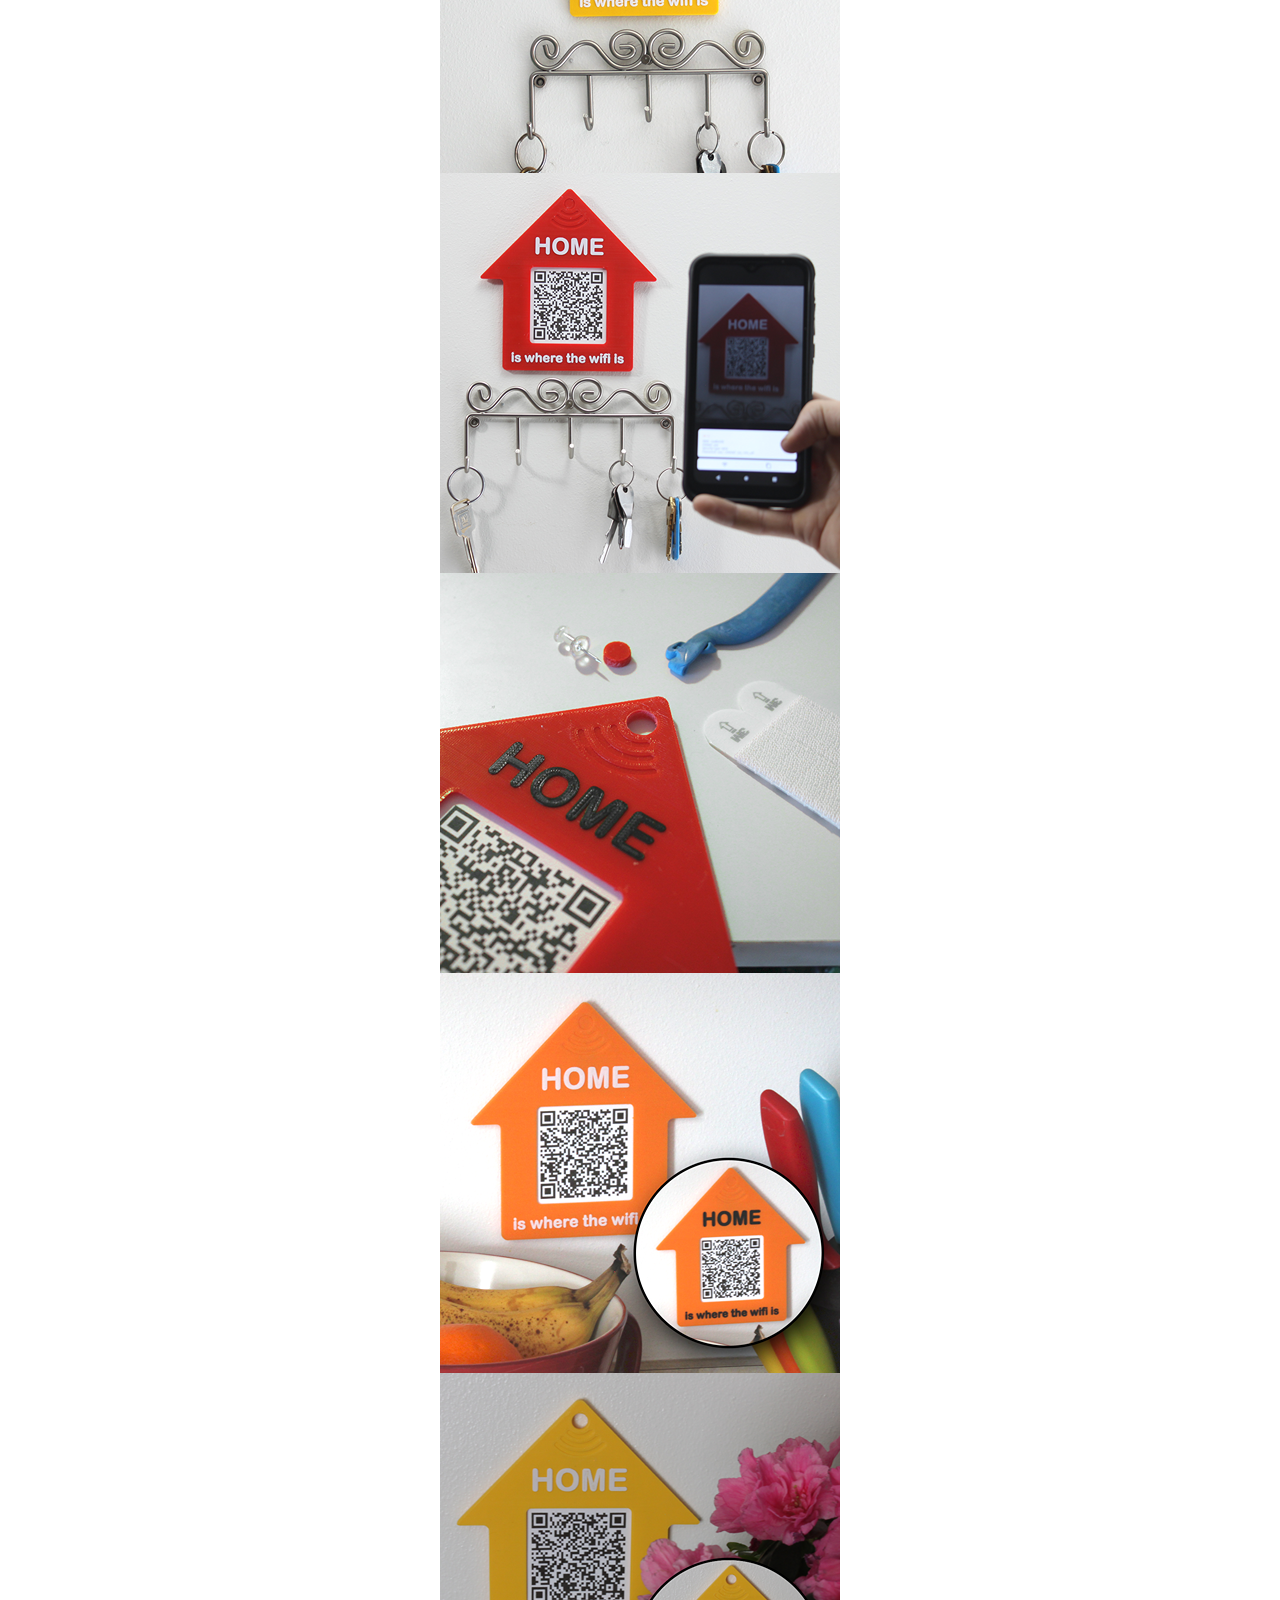
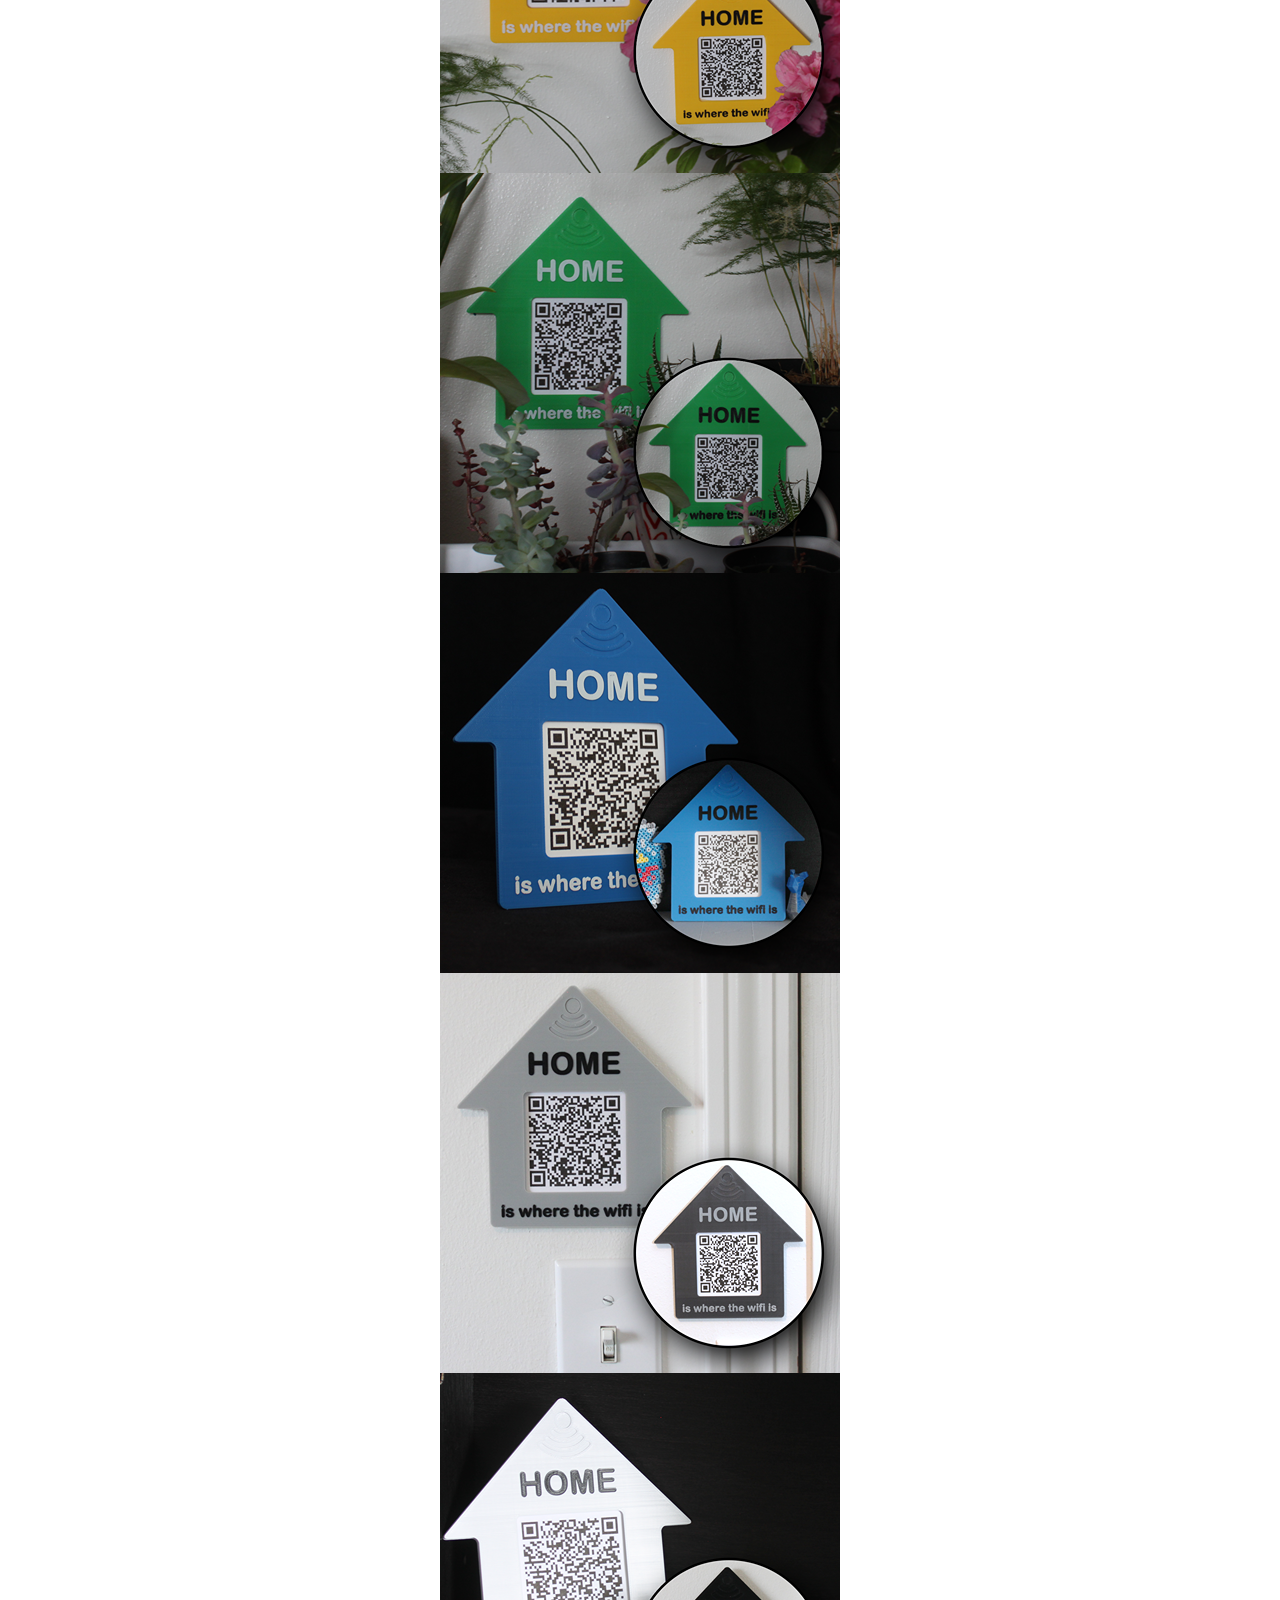
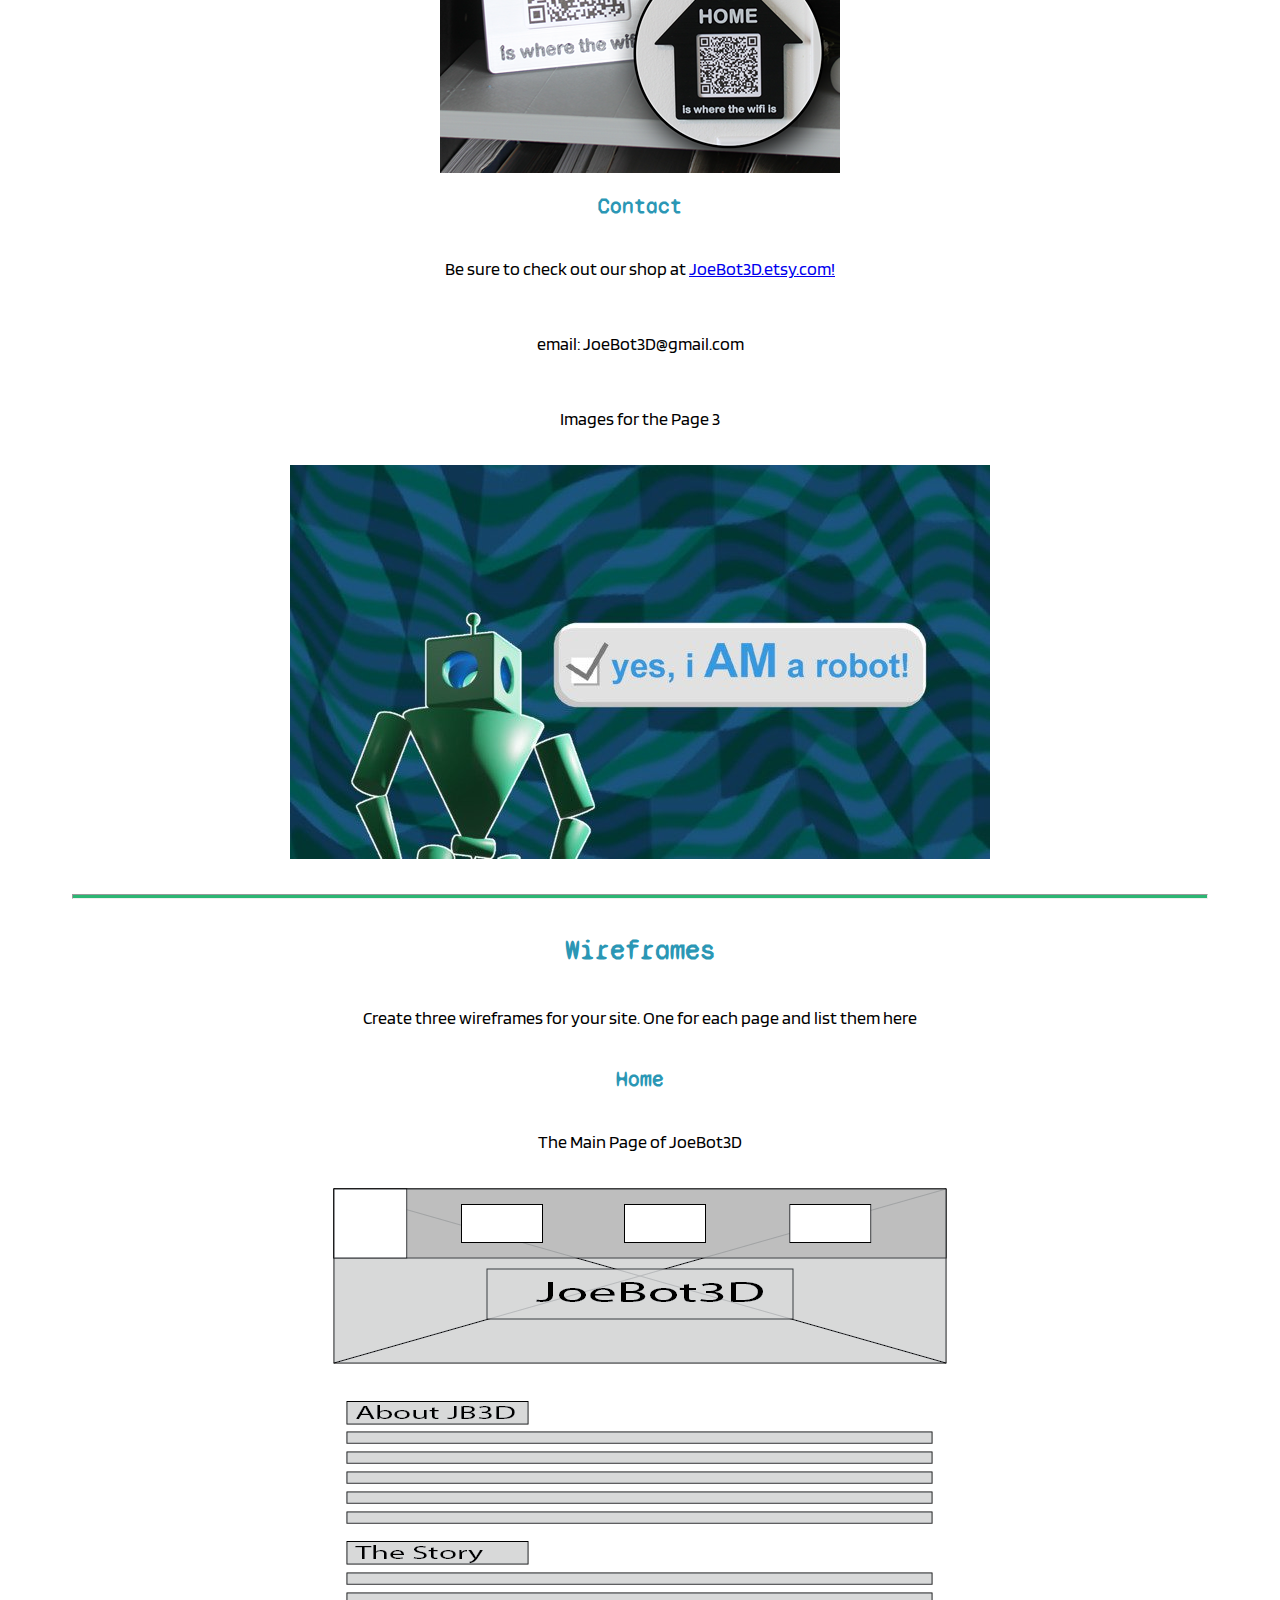
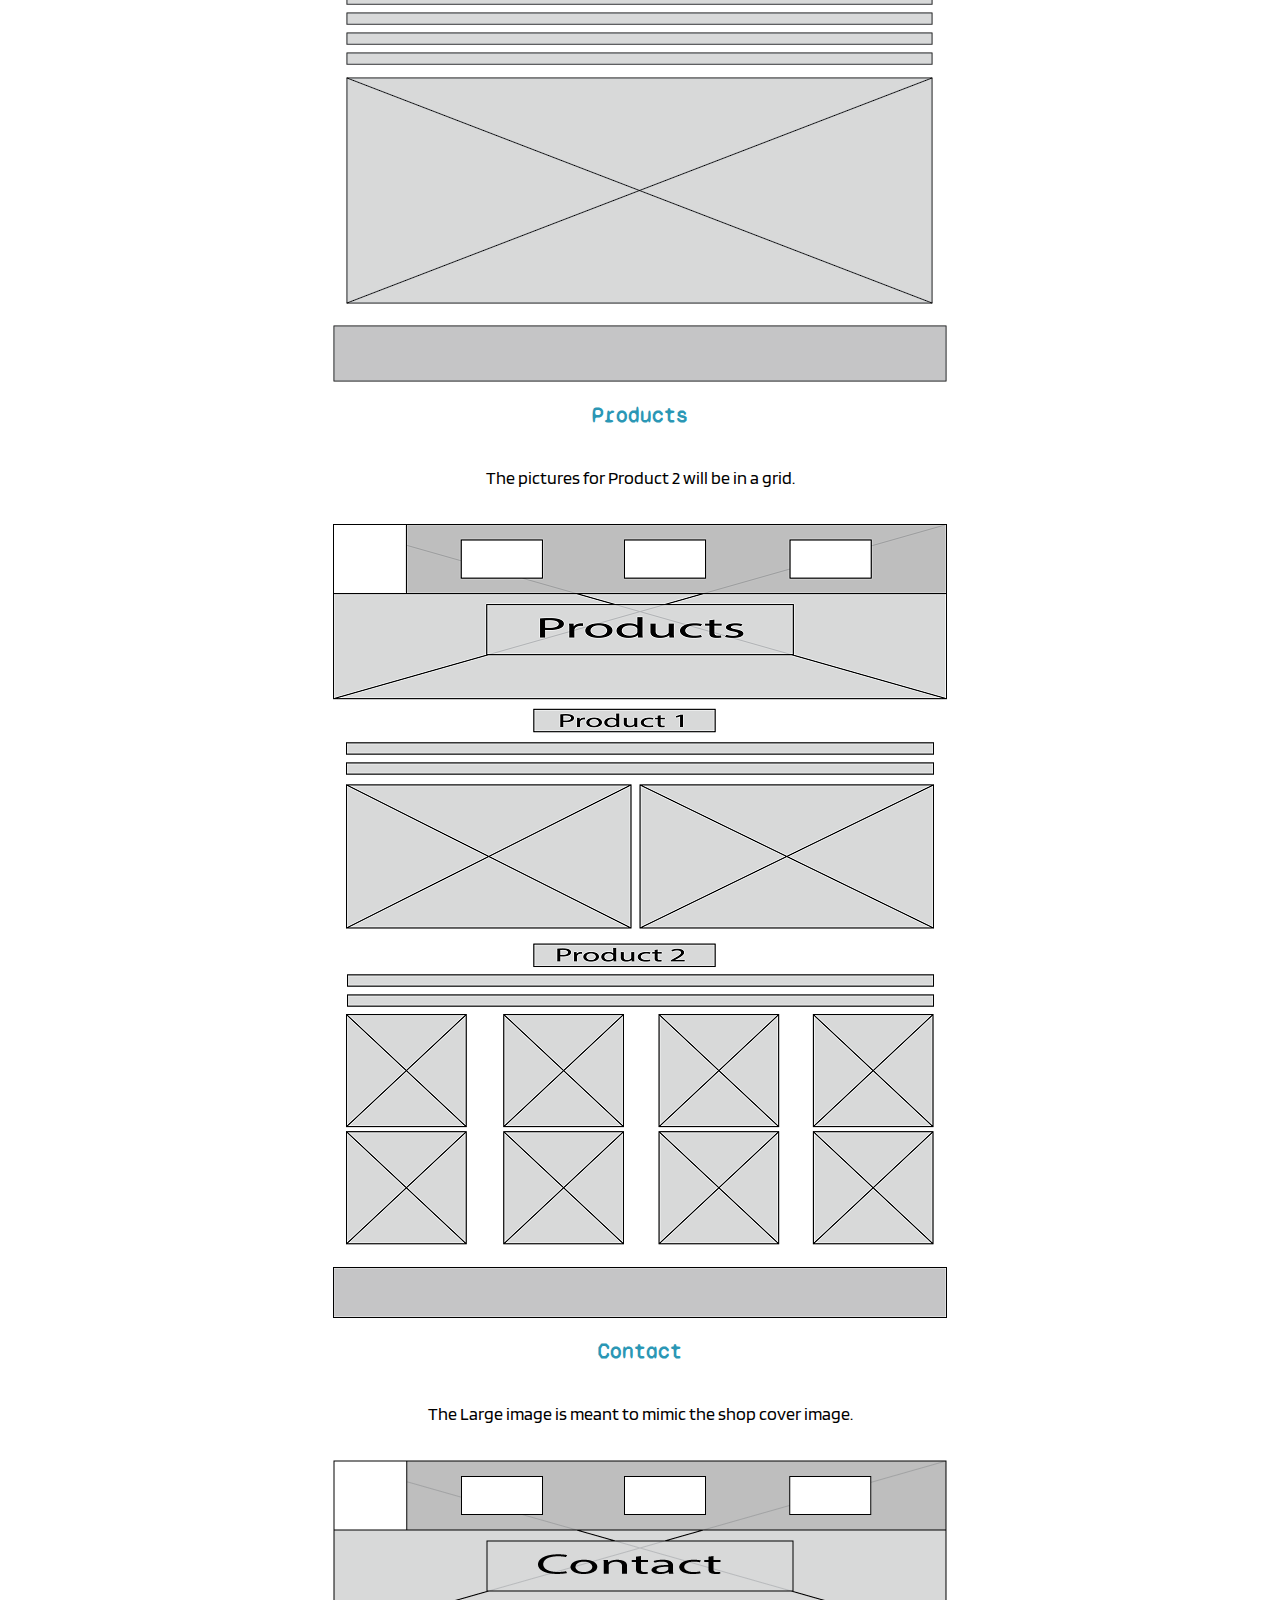
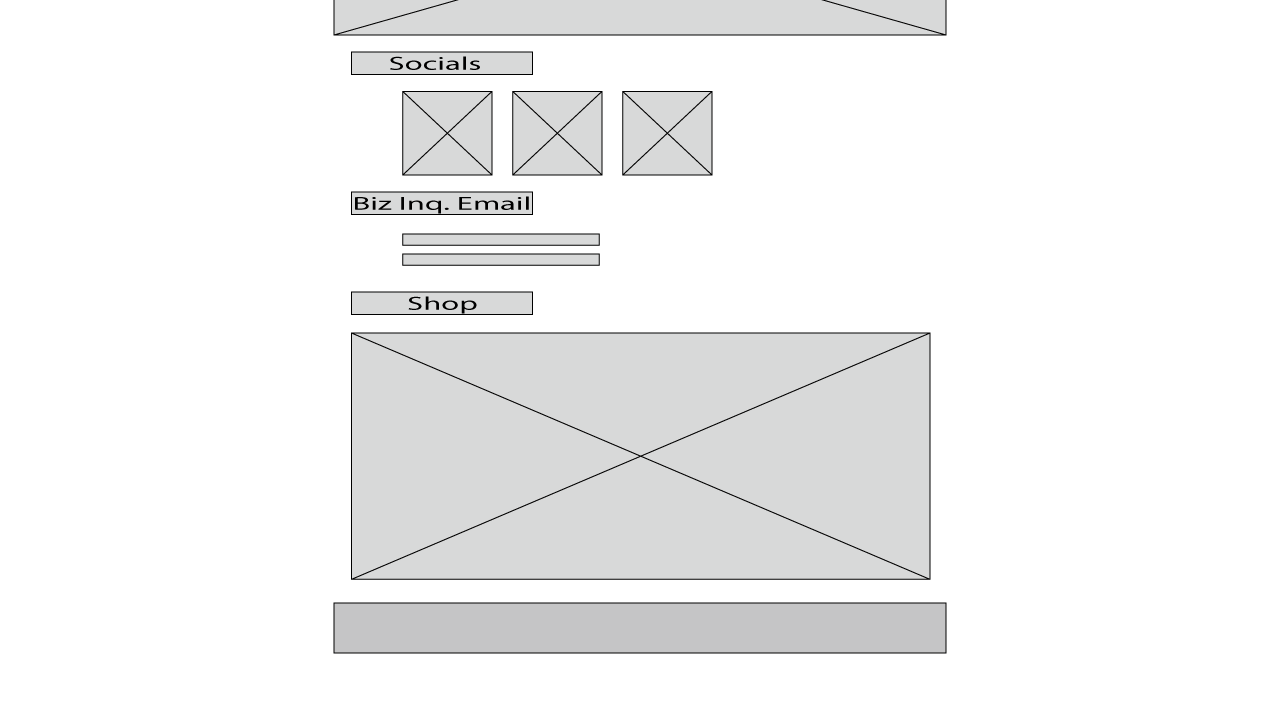
<file: joebot3d/site-plan.html>
<!DOCTYPE html>
<html lang="en-us">

<head>
    <meta charset="utf-8">
    <title>Site Plan</title>
    <link type="text/css" rel="stylesheet" href="styles/site-plan.css">
</head>

<body>
    <header>
        <h1>JoeBot3D Site Plan</h1>
        <h2>Joe Olsen</h2>
        <h2>WDD 130-02</h2>
        <!-- In the header above, add the name or your site, your name and class number. For example if you are in section 3 you would put WDD 130.03 -->
    </header>
    <main>

        <!-- ------------------------Steps 2-3------------------------------ -->
        <hr>
        <h2>Overview</h2>
        <h3>Purpose</h3>
        <p>The purpose of this website is to promote the JoeBot3D brand. Through the power and magic of 3D printing
            technology, JoeBot3D makes cool, useful products, such as Wi-Fi QR code placards, lithophanes, and light
            switch plates for your home. Wi-Fi QR codes are used to easily connect friends to your home Wi-Fi; the
            placard makes it look good in your home. Lithophanes are 3D pictures that only reveal the image in front of
            a light. Light switch plates are a fun way to make it easy to tell if you're turning on the sink light or
            the garbage disposal.</p> <!-- change this -->


        <h3>Audience</h3>
        <p>Our audience is fairly wide: from college-age adults and above, there is something for everyone. All adults
            may benefit from having a Wi-Fi QR code placard in their home. College students especially apply, as they
            frequently visit their friends' apartments. The Wi-Fi will help guests quickly connect to the Wi-Fi without
            worrying about typing in the password correctly. Lithophanes are great for families who want to record
            memories in a special way. Light switch covers will be particularly popular with adults who have children.
        </p> <!-- change this -->

        <hr>
        <h2>Branding</h2>
        <h3>Website Logo</h3>
        <!-- Replace this with some sort of logo for your site.  A logo can be as simple as the name of your site in a nice font :) -->
        <img src="images/JoeBot3D_Robot_Logo_small.png" alt="Logo image">
        <hr>
        <h2>
            Style Guide
        </h2>

        <!-- ------------------------Steps 4-8------------------------------ -->

        <h3>
            Color Palette
        </h3>
        <!--  The colors you choose for a website are one of the most important decisions you will make. Follow the instructions on the activity in iLearn then return and replace the color codes below with the hex color codes (the 6 digit numbers that show at the bottom of each color) for the colors you have chosen below.  You should have at least 2 colors but do not have to fill in all 4 if you do not need them.  -->

        <!-- Copy and paste the URL to your finished palette below Make sure to paste it into both spots -->
        Palette URL: <a href="https://coolors.co/2bb673-fff7e4-2b97b5-343434"
            target="_blank">https://coolors.co/2bb673-fff7e4-2b97b5-343434</a>


        <table class="colors">
            <tr>
                <th>Primary</th>
                <th>Secondary</th>
                <th>Accent 1</th>
                <th>Accent 2</th>
            </tr>
            <!-- Replace the numbers in the boxes below with your hex color codes. Then switch to the site-plan.css file and change your colors there as well. -->
            <tr>
                <td class="primary">[#2b97b5]</td>
                <td class="secondary">[#fff7e4]</td>
                <td class="accent1">[#2bb673]</td>
                <td class="accent2">[#343434]</td>
            </tr>
        </table>

        <!-- ------------------------Step 9------------------------------ -->

        <h3>
            Typography
        </h3>
        <!-- Choose a font for your paragraphs (body copy) and headlines. What font(s) have you chosen? Why did you choose what you did?  Make sure to review the list of web safe fonts at W3Schools.org as a starting point.  Think also about which of your colors above you might use for background and font colors. -->

        <h4>
            Heading Font: Syne Mono
            <!-- change this -->
        </h4>
        <h4>
            Paragraph Font: Blinker
            <!-- change this -->
        </h4>
        <h3>
            Normal paragraph example
        </h3>
        <p>
            Lorem ipsum dolor sit amet, consectetur adipiscing elit, sed do eiusmod tempor incididunt ut labore et
            dolore magna aliqua. Ut enim ad minim veniam, quis nostrud exercitation ullamco laboris nisi ut aliquip ex
            ea commodo consequat. Duis aute irure dolor in reprehenderit in voluptate velit esse cillum dolore eu fugiat
            nulla pariatur. Excepteur sint occaecat cupidatat non proident, sunt in culpa qui officia deserunt mollit
            anim id est laborum.
        </p>
        <h3>
            Colored paragraph example
        </h3>
        <p class="colored">
            Lorem ipsum dolor sit amet, consectetur adipiscing elit, sed do eiusmod tempor incididunt ut labore et
            dolore magna aliqua. Ut enim ad minim veniam, quis nostrud exercitation ullamco laboris nisi ut aliquip ex
            ea commodo consequat.
        </p>

        <!-- ------------------------Step 10------------------------------ -->

        <h3>
            Navigation
        </h3>
        <!-- Think about how you want your navigation bar to look. In the site-plan.css file change the colors to your colors to get the look you desire. -->
        <nav>
            <a href="#">Home</a>
            <a href="#">Page2</a>
            <a href="#">Page3</a>
        </nav>
        <hr>
        <h2>
            Site Map
        </h2>
        <div class="sitemap">
            <div class="sm-home">
                Home
            </div>
            <div class="sm-page2">
                Products
                <!-- change this -->
            </div>
            <div class="sm-page3">
                Contact
                <!-- change this -->
            </div>

            <div class="top">
                &nbsp;
            </div>
            <div class="left">
                &nbsp;
            </div>
            <div class="right">
                &nbsp;
            </div>

        </div>

        <!-- --------Content Section -------------- -->
        <hr>
        <h2>
            Content
        </h2>
        <h3>Home page</h3>
        <p>
            JoeBot3D is a store that makes creative products that light up your home--figuratively and literally! From
            our magic picture-revealed-through-light lithophanes, to our easy to use Wi-Fi QR code placards, to our
            creative light switch covers. Click on our products page to learn more!
        </p>
        <p>Images for the Home page</p>
        <img src="images/JoeBot3D_Banner.jpg" alt="JoeBot Logo on a 3D printer">
        <img src="images/I_am_a_robot.jpg" alt="Yes I am a Robot!">

        <h3>Products</h3>
        <p>
        <h4>
            A lithophane is a picture that revealed when a light shines behind it. Using splicing software, and inserted
            picture has its light and dark values calculated. The 3D printer then prints the darker areas thicker, and
            the lighter areas thinner. This way, when the light shines behind it, more light shines through the thinner
            (lighter) areas, and less light shines through the thicker (darker) areas!
        </h4>
        <h4>
            The Little Wi-Fi house is a placard that holds a QR code. The QR code holds your Wi-Fi information. So the
            next time your friends come over, instead of worrying about complicated passwords, have them get their phone
            out and simply point the camera at the QR code. A link will appear that when tapped will automatically
            connect your friends to the Wi-Fi!
        </h4>
        </p>
        <p>Images for the Page 2</p>
        <img src="images/Lith_No_Light.jpg" alt="lithophane without light">
        <img src="images/Lith_Light.jpg" alt="lithophane with light">
        <img src="images/B1.png" alt="Picture of a Wi-Fi house">
        <img src="images/B2.png" alt="Picture of a Wi-Fi house">
        <img src="images/B3.png" alt="Picture of a Wi-Fi house">
        <img src="images/B4.png" alt="Picture of a Wi-Fi house">
        <img src="images/B5.png" alt="Picture of a Wi-Fi house">
        <img src="images/B6.png" alt="Picture of a Wi-Fi house">
        <img src="images/B7.png" alt="Picture of a Wi-Fi house">
        <img src="images/B8.png" alt="Picture of a Wi-Fi house">
        <img src="images/B9.png" alt="Picture of a Wi-Fi house">

        <h3>Contact</h3>
        <p>
            Be sure to check out our shop at <a href="https://joebot3d.etsy.com">JoeBot3D.etsy.com!</a>
        </p>
        <p>
            email: JoeBot3D@gmail.com
        </p>
        <p>Images for the Page 3</p>
        <img src="images/I_am_a_robot.jpg" alt="I am a robot">


        <hr>
        <h2>
            Wireframes
        </h2>
        <p>
            Create three wireframes for your site. One for each page and list them here</p>

        <h3>Home</h3>
        <p>
            The Main Page of JoeBot3D
        </p>
        <img src="images/Olsen Joe Page JoeBot3D - Home.png" alt="home page wireframe">

        <h3>Products</h3>
        <p>
            The pictures for Product 2 will be in a grid.
        </p>
        <img src="images/Olsen Joe Page JoeBot3D - Productspng.png" alt="Products page wireframe">

        <h3>Contact</h3>
        <p>
            The Large image is meant to mimic the shop cover image.
        </p>
        <img src="images/Olsen Joe Page JoeBot3D - Contacts.png" alt="Contact page wireframe">
    </main>
</body>

</html>
</file>
<file: joebot3d/styles/style.css>
@import url('https://fonts.googleapis.com/css2?family=Blinker&display=swap');
@import url('https://fonts.googleapis.com/css2?family=Syne+Mono&display=swap');

:root {
    --primary-color: #2b97b5;
    --primary-alpha: #2b97b54d;
    --secondary-color: #fff7e4;
    --secondary-alpha:#fff7e44d;
    --accent1-color: #2bb673;
    --accent2-color: #343434;

    --radius:20px;

    --header-font:"Syne Mono";

    --nav-height:120px;
}

html, body {
    margin:0;
    padding:0;
}

body {
    font-family: Blinker, Verdana, sans-serif;
    font-size:1.5em;
    background-color:var(--secondary-color)
}

h1 {
    font-family: var(--header-font), "Comic Sans", fantasy;
    font-size: 2.5em;
}

h2 {
    font-family: var(--header-font), "Comic Sans", fantasy;
    font-size: 1.5em;
    color: var(--primary-color);
    text-shadow: 0 0 2px var(--accent2-color);
}

h1, nav a {
    color: var(--accent2-color);
    text-shadow: 0 0 4px var(--secondary-color)
}

#content, .products {
    margin: 0 auto;
    width:90%;
    max-width: 1600px;
}

header {
    height: var(--nav-height);
    display: grid;
    grid-template-columns: var(--nav-height) auto;
    background-color:var(--secondary-alpha);
    align-items:center;
}

 .nav-logo {
    justify-self: stretch;
    align-self: stretch;
    text-align:center;
}

.nav-logo img {
    margin-top:10%;
}

nav {
    display:flex;
    justify-content: space-around;
    align-content:space-around;
    height:100%;
}

nav a {
    text-align: center;
    text-decoration: none;
    font-size:1.2em;
    padding: 35px;
    
}

nav a:hover, .nav-logo:hover {
    background-color: var(--primary-alpha)
}

.hero {
    display:grid;
    grid-template-rows: var(--nav-height) 1fr;
    margin-top: calc(var(--nav-height) * -1);
    align-items:center;
}

.hero-img {
    grid-row: 1/3;
    grid-column:1/2;
    width: 100%;
    border-radius: 0 0 var(--radius) var(--radius);
    z-index:-1;
}

.hero h1 {
    grid-column:1/2;
    grid-row: 2/3;
    text-align:center;
}

main {
    padding: 0 2%;
}

#robot {
    display:none;
}

.robot-captcha {
    width:100%;
    border-radius: var(--radius);
}

.robot-btn {
    padding:15px;
    background-color:var(--primary-color);
    color:var(--secondary-color);
    font-family: var(--header-font);
    font-size:1.2em;
    border-radius: 10px;
    margin-bottom:10px;
    box-shadow: 5px 5px 5px black;
    transition: background-color 0.5s ease-out;
}

.robot-btn:hover {
    background-color: var(--secondary-color);
    box-shadow: 2px 2px 2px black;
}

footer {
    background-color: var(--primary-alpha);
    padding: 25px 50px;
    margin-top: 50px;
    display: flex;
    justify-content: space-around;
    align-items: center;
    border-radius: var(--radius) var(--radius) 0 0;
}

footer .social img {
    margin-top: 15px;
    border-radius: 35%;
}

.litho-container {
    margin: 0 auto;
    text-align: center;
}

.wifi-house-img-container {
    margin:0 auto;
    display:flex;
    flex-wrap: wrap;
    justify-content:space-around;
    width:90%;
    max-width: 1600px;
}

.product-img {
    margin: 10px 5px;
    border:5px solid var(--primary-color);
    border-radius: 10px;
}
</file>
<file: Lesson6/style.css>
html, body {
    box-sizing: border-box;
    margin: 0;
    padding: 2px;
}

.grid-container {
    text-align: center;
    height: 99vh;
    display:grid;
    gap: 3px;
    grid-template-columns: 1fr 2.5fr 0.8fr;
    grid-template-rows: 2fr 20fr 5fr;
}

.grid-element {
    padding: 10px;
}

.grid-blue {
    background-color: blue;
    grid-column: 1/4;

}

.grid-red {
    background-color: red;
    grid-row: 2/4;
}

.grid-pink {
    background-color: pink;
}

.grid-yellow {
    background-color: yellow;
}

.grid-black {
    background-color: black;
    color:white;
    grid-column: 2/4;

}
</file>
<file: Lesson7/style.css>
.container {
    display:grid;
    grid-template-rows: repeat(5, 25px);
    grid-template-columns: repeat(10, 50px);
}

.grid-item {
    background-color:lime;
    width:100%;
    height:100%;
}

.item1 {
    grid-column: 1/3;
    grid-row: 5/6;
}

.item2 {
    grid-column: 2/4;
    grid-row: 4/5;
}

.item3 {
    grid-column: 3/5;
    grid-row: 3/4;
}

.item4 {
    grid-column: 4/8;
    grid-row: 2/3;
}

.item5 {
    grid-column: 5/7;
    grid-row: 1/2;
}

.item6 {
    grid-column: 7/9;
    grid-row: 3/4;
}

.item7 {
    grid-column: 8/10;
    grid-row: 4/5;
}

.item8 {
    grid-column: 9/11;
    grid-row: 5/6;
}
</file>
<file: W05_ICE_Challenge/styles/style.css>
html, body {
    margin: 0;
    padding: 0;
}

body {
    background-color: #737373;

}

.hero-img {
    width: 100%;
}

.content {
    padding: 5% 0;
    display: flex;
    justify-content: space-evenly;
}

.content-img {
    width:200px;
    max-width: 20%;
    border-radius: 50%;
    border: 10px solid #444444;
}
</file>
<file: W06_ICE_Challenge/style.css>
html, body {
    padding:0;
    margin:0;
}

.content {
    display:grid;
    grid-template-columns: 1fr 1fr;
    grid-template-rows: 1fr;
}

#cherries {
    width: 100%;
    grid-column: 1/2;
    grid-row:1/2;
}

#title {
    padding-top:2%;
    font-size: 15vw;
    grid-row:1/2;
    grid-column: 1/3;
    z-index: 1;
    text-align: center;
}


#subtitle {
    padding-top:70%;
    margin:0;
    text-align: center;

    font-size: 7vw;
    background-color: grey;
    grid-column: 2/3;
    grid-row:1/2;
    color:darkred;
}
</file>
<file: positionstyles.css>
/* CSS - Name: "positionstyles.css" */
/* Activity 1 styles */
.content1 {
  /* This is the parent of the activity 1 boxes. */
  display:grid;
  grid-template-columns: 1fr 1fr;
  justify-items: center;
  grid-gap: 20px;
}
.red1 { 
  width: 100%; 
  height: 100px; 
  background-color: red; 
  grid-column: 1/3;

} 
.green1 {
  width: 200px; 
  height: 200px; 
  background-color: green; 

} 
.yellow1 {
  width: 200px; 
  height: 200px; 
  background-color: gold; 
} 
.blue1 {
  width: 100%; 
  height: 100px; 
  background-color: blue; 
  grid-column: 1/3;
} 
/* Activity 2 styles */ 
.content2 {
  /* This is the parent of the activity 2 boxes. */
  display:grid;
  grid-template-columns: repeat(5, 50px);
  grid-template-rows: repeat(5, 50px);
}
.red2 {
  width: 100px; 
  height: 100px; 
  background-color: red;
  grid-column: 1/3;
  grid-row: 1/3;
} 
.green2 { 
  width: 100px; 
  height: 100px; 
  background-color: green;
  grid-column: 2/4;
  grid-row: 2/4;
} 
.yellow2 {
  width: 100px; 
  height: 100px; 
  background-color: gold; 
  grid-column: 3/5;
  grid-row: 3/5;
} 
.blue2 {
  width: 100px; 
  height: 100px; 
  background-color: blue; 
  grid-column: 4/6;
  grid-row: 4/6;
} 
/* Activity 3 styles */ 
.content3 {
  /* This is the parent of the activity 3 boxes. */
  display:grid;
  grid-template-columns: 1fr 1fr;
  grid-template-rows: 1fr 1fr 1fr;
  grid-column-gap: 75px;
}
.red3 {
  width: 100%; 
  height: 100px; 
  background-color: red; 
  grid-column: 1/3;
} 
.green3 {
  width: 100%; 
  height: 100%; 
  background-color: green;
  grid-row: 2/4;
} 
.yellow3 {
  width: 100%; 
  height: 100%; 
  background-color: gold; 
  grid-row: 2/4;
} 
.blue3 {
  width: 100%;
  height: 100px; 
  background-color: blue; 
  grid-column: 1/3;
} 
/* Activity 4 styles */ 
.content4 {
  /* This is the parent of the activity 4 boxes. */
  height: 400px;
  display: grid;
  grid-template-columns: 1fr 1fr;
  grid-template-rows: 1fr 1fr 1fr;
}
.red4 {
  width: 100%; 
  height: 100%; 
  background-color: red; 
  grid-column: 1/2;
  grid-row: 1/4;
} 
.green4 {
  width: 100%; 
  height: 100%; 
  background-color: green; 
  grid-column: 2/3;
} 
.yellow4 {
  width: 100%; 
  height: 100%; 
  background-color: gold; 
  grid-column: 2/3;
} 
.blue4 {
  width: 100%; 
  height: 100%; 
  background-color: blue; 
  grid-column: 2/3;
} 
/* Activity 5 styles */ 
.content5 {
  /* This is the parent of the activity 5 boxes. */
  height: 400px;
}
.red5 { 
  width: 100%; 
  height: 100px; 
  background-color: red; 
} 
.green5 { 
  width: 200px; 
  height: 200px; 
  background-color: green;
  float:left;

} 
.yellow5 {
  width: 100%; 
  height: 250px; 
  background-color: gold; 

} 
.blue5 {
  width: 100%; 
  height: 100px; 
  background-color: blue; 
} 
/* Activity 6 styles */ 
.content6 {
  /* This is the parent of the activity 6 boxes. */
  display:grid;
  grid-template-columns: repeat(6, 100px);
  grid-template-rows: repeat(6, 100px);
}
.red6 {
  width: 100%; 
  height: 100%; 
  background-color: red; 
  grid-column: 1/5;
  grid-row: 1/3;
} 
.green6 {
  width: 100%; 
  height: 100%; 
  background-color: green; 
  grid-column: 1/3;
  grid-row: 5/7;
  z-index: 1;
} 
.yellow6 {
  width: 100%; 
  height: 100%; 
  background-color: gold; 
  grid-column: 5/7;
  grid-row: 3/7;
  z-index: 1;
} 
.blue6 {
  width: 100%; 
  height: 100%; 
  background-color: blue; 
  grid-column: 2/6;
  grid-row: 2/6;
} 


/* Do not make any changes below here */
.activity {
  width: 70%; 
  margin: 20px auto; 
  font-family: Arial, sans-serif; 
  border: 1px solid black; 
  padding: 10px; 
  clear:both; 
  overflow: auto;
} 

.hint {
  border: 1px solid grey;
  background: #e0e0e0;
  padding: .5em;
  position: relative;
  margin: 1em 0;
}
.hint h3 {
  margin: 0;
}
.hint:hover {
  background: #d0d0d0;
}
.hint > div {
  display: none;
}

.hint input[type=checkbox] {
  position: absolute;
  width: 100%;
  height: 100%;
  opacity: 0;
  z-index: 1;
  cursor: pointer;
}

.hint input[type=checkbox]:checked ~ div {
  display: block;
}

.hint i {
  position: absolute;
  transform: translate(-6px, 0);
  margin-top: 16px;
  right: 10px;
  top: -3px;
}
.hint i:before, .hint i:after {
  content: "";
  position: absolute;
  background-color: black;
  width: 3px;
  height: 9px;
}
.hint i:before {
  transform: translate(2px, 0) rotate(45deg);
}
.hint i:after {
  transform: translate(-2px, 0) rotate(-45deg);
}

.hint input[type=checkbox]:checked ~ i:before {
  transform: translate(-2px, 0) rotate(45deg);
}
.hint input[type=checkbox]:checked ~ i:after {
  transform: translate(2px, 0) rotate(-45deg);
}
.hint a {
  position: relative;
  z-index: 1;
}
</file>
<file: joebot3d/styles/site-plan.css>
/* if you are using any Google fonts change the font names below to your fonts. 
Any spaces in your font name should be replaced with a +. 
Fonts are separated by a | */
@import url('https://fonts.googleapis.com/css2?family=Blinker&display=swap');
@import url('https://fonts.googleapis.com/css2?family=Syne+Mono&display=swap');

:root {
    /* change the values below to your colors from your palette */
    --primary-color: #2b97b5;
    --secondary-color: #fff7e4;
    --accent1-color: #2bb673;
    --accent2-color: #343434;

    /* change the values below to your chosen font(s) */
    --heading-font: "Syne Mono";
    --paragraph-font: "Blinker", Helvetica, sans-serif;

    /* these colors below should be chosen from among your palette colors above */
    --headline-color-on-white: #2b97b5;
    /* headlines on a white background */
    --headline-color-on-color: #fff7e4;
    /* headlines on a colored background */
    --paragraph-color-on-white: #2b97b5;
    /* paragraph text on a white background */
    --paragraph-color-on-color: #fff7e4;
    /* paragraph text on a colored background */
    --paragraph-background-color: #2b97b5;
    --nav-link-color: #fff7e4;
    --nav-background-color: #2bb673;
    --nav-hover-link-color: #343434;
    --nav-hover-background-color: #2b97b5;
}


/*  Look around below...but DON'T CHANGE ANYTHING! */

body {
    max-width: 1200px;
    margin: 0 auto;
    padding: 4em;
    font-size: 18px;
    text-align: center;
}

img {
    display: block;
    margin: 0 auto;
}

h1, h2, h3, h4, h5, h6 {
    font-family: var(--heading-font);
    color: var(--headline-color-on-white);
}

h2 {
    text-align: center;
}

hr {
    height: 3px;
    margin: 35px 0;
    background: var(--accent1-color);
}

header {
    padding: 1em;
    text-align: center;
    color: var(--paragraph-color-on-color);
    background-color: var(--paragraph-background-color);
}

header>h1, header>h2 {
    color: var(--headline-color-on-color);
}

p {
    font-family: var(--paragraph-font);
    color: var(--paragraph-color);
    padding: 1em;
}

.colors {
    width: 100%;
    min-width: 350px;
    margin: 30px auto;
    text-align: center;
}

.colors th {
    background-color: #999;
}

.colors td {
    width: 25%;
    height: 3em;
}

.primary {
    background-color: var(--primary-color);
}

.secondary {
    background-color: var(--secondary-color);
}

.accent1 {
    background-color: var(--accent1-color);
}

.accent2 {
    color: white;
    background-color: var(--accent2-color);
}

p.colored {
    background-color: var(--paragraph-background-color);
    color: var(--paragraph-color-on-color);
}

nav {
    background-color: var(--nav-background-color);
    line-height: 3em;
    text-align: center;
    font-size: 1.2em;
}

nav {
    list-style-type: none;
    display: flex;

}

nav a {
    padding: 1em;
    min-width: 120px;
    text-decoration: none;
    padding: 10px;

}

nav a:link, nav a:visited {
    color: var(--nav-link-color);
}

nav a:hover {
    color: var(--nav-hover-link-color);
    background-color: var(--nav-hover-background-color);
}

.sitemap {
    display: grid;
    justify-content: center;

    grid-template-columns: repeat(6, 15%);
    grid-template-rows: 3em 1.5em 1.5em 3em;
    grid-template-areas: ". . home home . ."
        ". . . top . ."
        ". left left right right ."
        "page2 page2 . . page3 page3";
}

.sitemap>div {

    text-align: center;

}

.sm-home {
    grid-area: home;
    background-color: #ccc;
    line-height: 3em;
}

.sm-page2 {
    grid-area: page2;
    background-color: #ccc;
    line-height: 3em;
}

.sm-page3 {
    grid-area: page3;
    background-color: #ccc;
    line-height: 3em;
}

.top {
    grid-area: top;
    border-left: 1px solid;
}

.left {
    grid-area: left;
    border-top: 1px solid;
    border-left: 1px solid;
}

.right {
    grid-area: right;
    border-top: 1px solid;
    border-right: 1px solid;
}
</file>
